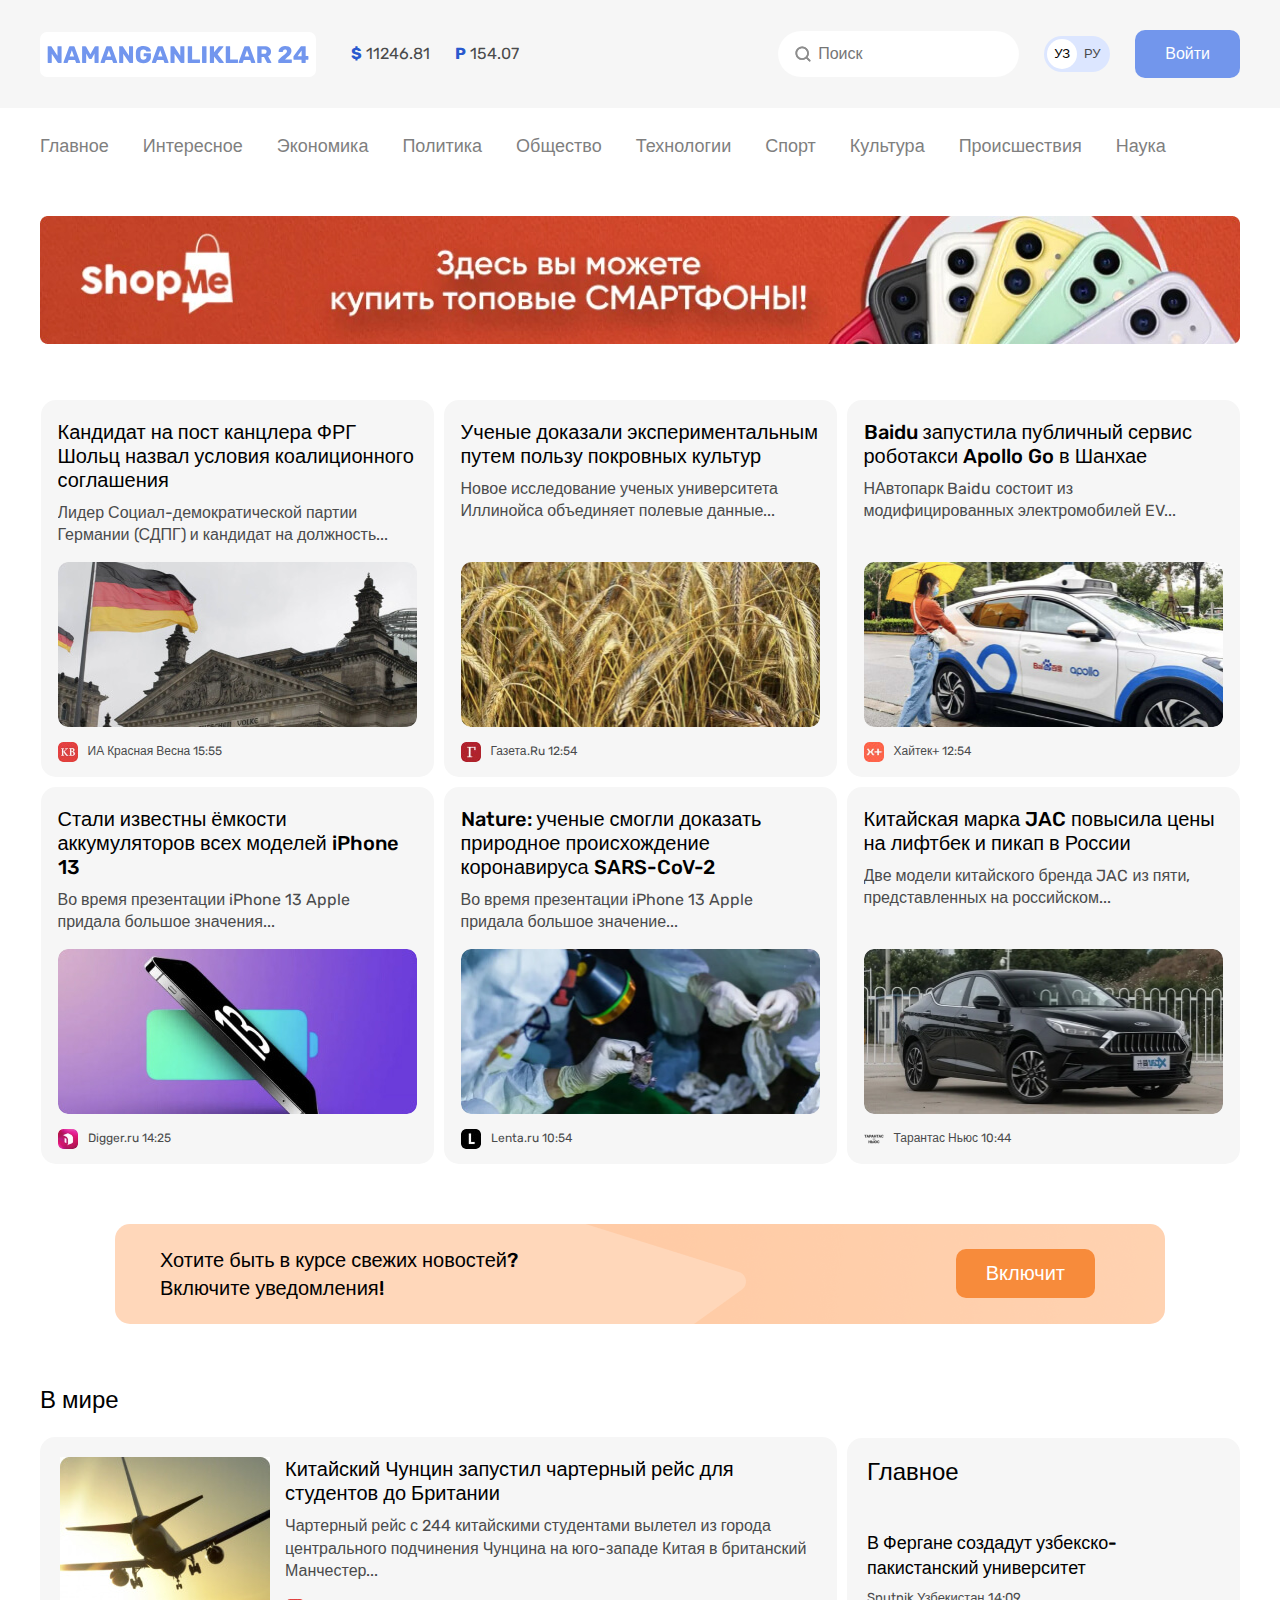
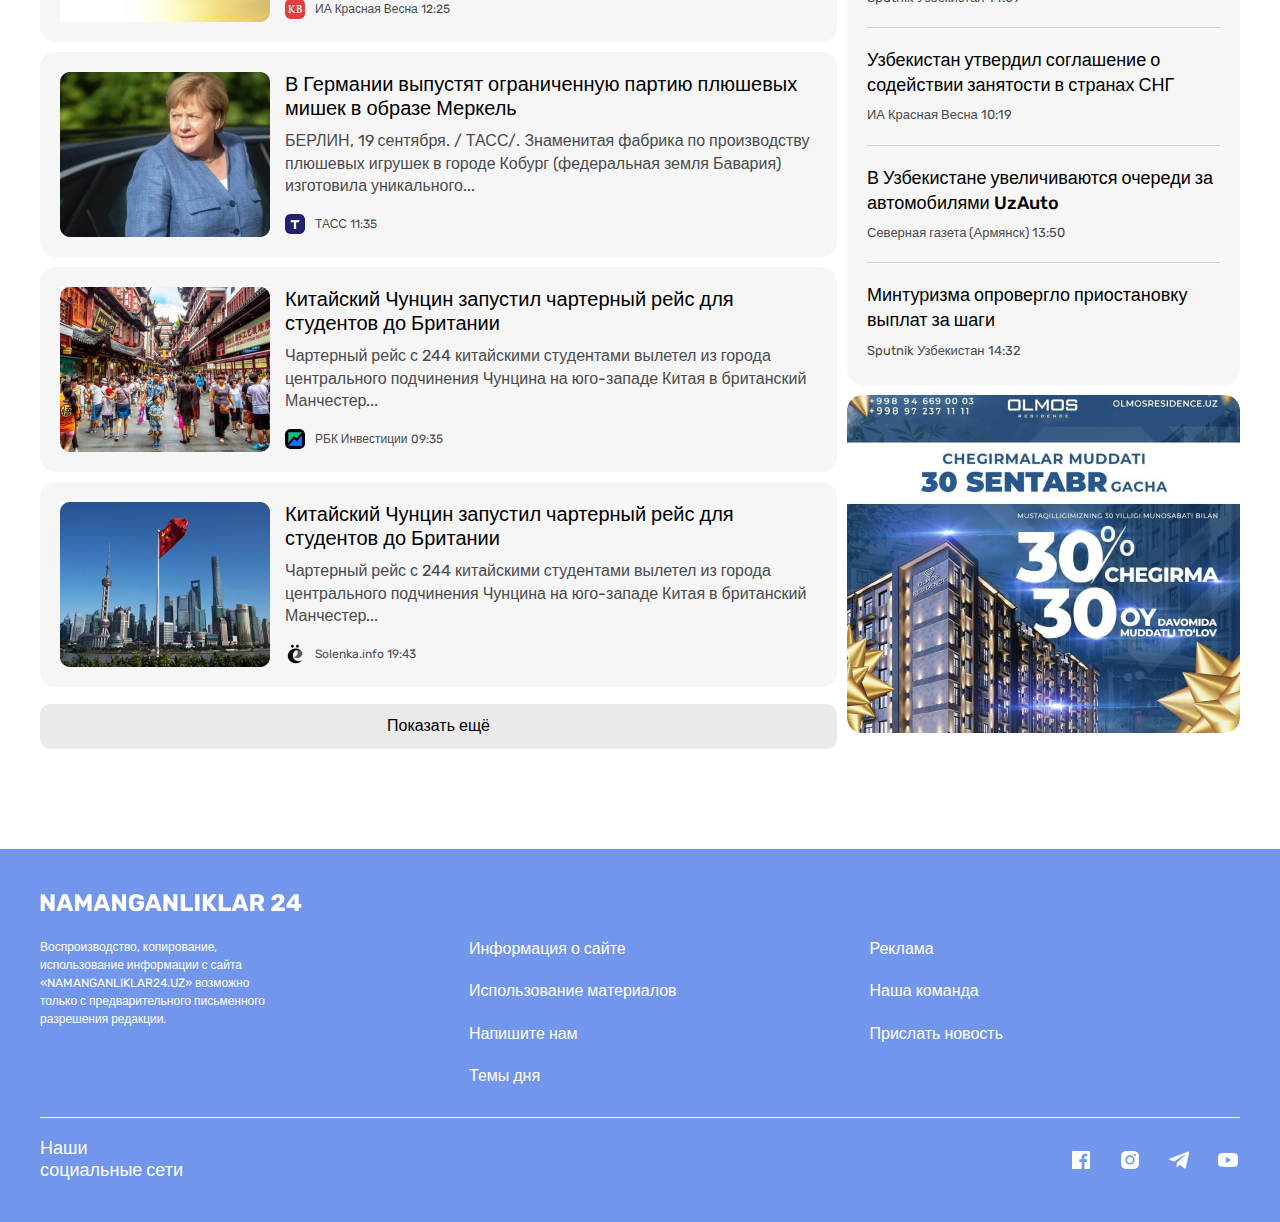
<file: index.html>
<!DOCTYPE html>
<html lang="ru">
  <head>
    <meta charset="UTF-8" />
    <meta http-equiv="X-UA-Compatible" content="IE=edge" />
    <meta name="viewport" content="width=device-width, initial-scale=1.0" />
    <title>N24</title>

    <!-- Google Fonts -->
    <link rel="preconnect" href="https://fonts.googleapis.com" />
    <link rel="preconnect" href="https://fonts.gstatic.com" crossorigin />
    <link
      href="https://fonts.googleapis.com/css2?family=Rubik:wght@400;500;700&display=swap"
      rel="stylesheet"
    />

    <!-- Favicon -->
    <link rel="icon" href="./images/favicon.png " />

    <!-- Stylesheets -->
    <link rel="stylesheet" href="./css/normalize.css" />
    <link rel="stylesheet" href="./css/main.css" />
  </head>

  <body>
    <!-- HEADER -->
    <header class="site-header">
      <div class="site-header__top">
        <div class="container">
          <div class="site-header__top-inner">
            <!-- LOGO -->
            <div class="site-header__logo logo">
              <a href="/" class="logo__link">
                <img
                  class="logo__img"
                  src="./images/logo.svg"
                  alt="N24 logo"
                  width="276"
                  height="45"
                />
              </a>
            </div>

            <!-- CURRENCY RATES -->
            <ul class="currency-rates site-header__currency-rates">
              <li class="currency-rates__item">
                <b class="currency-rates__type">$</b>
                <span class="currency-rates__value">11246.81</span>
              </li>
              <li class="currency-rates__item">
                <b class="currency-rates__type">P</b>
                <span class="currency-rates__value">154.07</span>
              </li>
            </ul>

            <!-- GLOBAL SEARCH FORM -->
            <form class="global-search-form" action="#">
              <input
                class="global-search-form__input"
                type="search"
                placeholder="Поиск"
              />
            </form>

            <!-- LANGUAGE TOGGLER -->
            <div class="lang-toggle">
              <a
                class="lang-toggle__link lang-toggle__link--active"
                href="index.html"
                >УЗ</a
              >
              <a class="lang-toggle__link" href="index.html/ru">РУ</a>
            </div>

            <!-- SITENAV TOGGLER -->
            <button
              class="site-header__nav-toggler button button--primary"
              data-nav-toggler
            >
              Меню
            </button>
            <!-- /SITENAV TOGGLER -->

            <!-- SITE HEADER AUTH -->
            <a
              class="site-header__auth-btn button button--primary"
              href="./contact.html"
              >Войти</a
            >
          </div>
        </div>
      </div>

      <div class="site-header__bottom container">
        <!-- SITENAV -->
        <nav class="sitenav" data-sitenav>
          <ul class="sitenav__list">
            <li class="sitenav__item">
              <a class="sitenav__link" href="./index.html">Главное</a>
            </li>
            <li class="sitenav__item">
              <a class="sitenav__link" href="./list.html">Интересное</a>
            </li>
            <li class="sitenav__item">
              <a class="sitenav__link" href="./list.html">Экономика</a>
            </li>
            <li class="sitenav__item">
              <a class="sitenav__link" href="./list.html">Политика</a>
            </li>
            <li class="sitenav__item">
              <a class="sitenav__link" href="./list.html">Общество</a>
            </li>
            <li class="sitenav__item">
              <a class="sitenav__link" href="./list.html">Технологии</a>
            </li>
            <li class="sitenav__item">
              <a class="sitenav__link" href="./list.html">Спорт</a>
            </li>
            <li class="sitenav__item">
              <a class="sitenav__link" href="./list.html">Культура</a>
            </li>
            <li class="sitenav__item">
              <a class="sitenav__link" href="./list.html">Происшествия</a>
            </li>
            <li class="sitenav__item">
              <a class="sitenav__link" href="./list.html">Наука</a>
            </li>
          </ul>
        </nav>
        <!-- /SITENAV -->

        <!-- SITE HEADER BANNER -->
        <aside class="site-header-banner contain">
          <a
            class="site-header-banner__link"
            href="https://tme.to/suhrobbek_soatov"
          >
            <img
              class="site-header-banner__img"
              src="images/shopme-ad.jpg"
              alt=""
              aria-hidden="true"
              width="1200"
              height="128"
              srcset="images/shopme-ad.jpg 1x, images/shopme-ad@2x.jpg 2x"
            />
          </a>
        </aside>
        <!-- /SITE HEADER BANNER -->
      </div>
    </header>
    <!-- /HEADER -->

    <!-- MAIN CONTENT -->
    <main class="main-content">
      <div class="container">
        <h1 class="visually-hidden">Namanganliklar24 - yangiliklar sayti</h1>

        <!-- TOP-NEWS -->
        <section class="top-news">
          <h2 class="visually-hidden">Qaynoq yangiliklar</h2>

          <!-- NEWS GRID -->
          <div class="news-grid">
            <!-- NEWS GRID ITEM -->
            <article class="news-grid__item article-card">
              <h3 class="article-card__title">
                <a class="article-card__link" href="#"
                  >Кандидат на пост канцлера ФРГ Шольц назвал условия
                  коалиционного соглашения</a
                >
              </h3>
              <p class="article-card__description">
                Лидер Социал-демократической партии Германии (СДПГ) и кандидат
                на должность...
              </p>
              <img
                class="article-card__img"
                src="./images/germany.jpg"
                alt="Кандидат на пост канцлера ФРГ Шольц назвал условия
                коалиционного соглашения"
                width="360"
                height="165"
                srcset="./images/germany.jpg 1x, ./images/germany@2x.jpg 2x"
              />
              <footer class="article-card__footer">
                <img
                  class="article-card__source-icon"
                  src="./images/krasnaya-vesna.jpg"
                  alt="krasnaya vesna logo"
                  width="20"
                  height="20"
                  srcset="
                    ./images/krasnaya-vesna.jpg    1x,
                    ./images/krasnaya-vesna@2x.jpg 2x
                  "
                />
                <div class="article-card-source-time">
                  <span class="article-card__source">ИА Красная Весна</span>
                  <time
                    class="article-card__time"
                    datetime="2023-01-01T15:55:00"
                    >15:55</time
                  >
                </div>
              </footer>
            </article>

            <!-- NEWS GRID ITEM -->
            <article class="news-grid__item article-card">
              <h3 class="article-card__title">
                <a class="article-card__link" href="#"
                  >Ученые доказали экспериментальным путем пользу покровных
                  культур</a
                >
              </h3>
              <p class="article-card__description">
                Новое исследование ученых университета Иллинойса объединяет
                полевые данные...
              </p>
              <img
                class="article-card__img"
                src="./images/wheat.jpg"
                alt="Ученые доказали экспериментальным путем пользу покровных
                культур"
                width="360"
                height="165"
                srcset="./images/wheat.jpg 1x, ./images/wheat@2x.jpg 2x"
              />
              <footer class="article-card__footer">
                <img
                  class="article-card__source-icon"
                  src="./images/gazetaru.jpg"
                  alt="gazetaru logo"
                  width="20"
                  height="20"
                  srcset="./images/gazetaru.jpg 1x, ./images/gazetaru@2x.jpg 2x"
                />
                <div class="article-card-source-time">
                  <span class="article-card__source">Газета.Ru</span>
                  <time
                    class="article-card__time"
                    datetime="2023-01-01T12:54:00"
                    >12:54</time
                  >
                </div>
              </footer>
            </article>

            <!-- NEWS GRID ITEM -->
            <article class="news-grid__item article-card">
              <h3 class="article-card__title">
                <a class="article-card__link" href="#"
                  >Baidu запустила публичный сервис роботакси Apollo Go в
                  Шанхае</a
                >
              </h3>
              <p class="article-card__description">
                НАвтопарк Baidu состоит из модифицированных электромобилей EV...
              </p>
              <img
                class="article-card__img"
                src="./images/baidu.jpg"
                alt="Baidu запустила публичный сервис роботакси Apollo Go в
                Шанхае"
                width="360"
                height="165"
                srcset="./images/baidu.jpg 1x, ./images/baidu@2x.jpg 2x"
              />
              <footer class="article-card__footer">
                <img
                  class="article-card__source-icon"
                  src="./images/hitech-plus.jpg"
                  alt="hitech-plus logo"
                  width="20"
                  height="20"
                  srcset="
                    ./images/hitech-plus.jpg    1x,
                    ./images/hitech-plus@2x.jpg 2x
                  "
                />
                <div class="article-card-source-time">
                  <span class="article-card__source">Хайтек+</span>
                  <time
                    class="article-card__time"
                    datetime="2023-01-01T12:54:00"
                    >12:54</time
                  >
                </div>
              </footer>
            </article>

            <!-- NEWS GRID ITEM -->
            <article class="news-grid__item article-card">
              <h3 class="article-card__title">
                <a class="article-card__link" href="#"
                  >Стали известны ёмкости аккумуляторов всех моделей iPhone
                  13</a
                >
              </h3>
              <p class="article-card__description">
                Во время презентации iPhone 13 Apple придала большое значения...
              </p>
              <img
                class="article-card__img"
                src="./images/iphone-13.jpg"
                alt="Стали известны ёмкости аккумуляторов всех моделей iPhone
                13"
                width="360"
                height="165"
                srcset="./images/iphone-13.jpg 1x, ./images/iphone-13@2x.jpg 2x"
              />
              <footer class="article-card__footer">
                <img
                  class="article-card__source-icon"
                  src="./images/digger.jpg"
                  alt="digger logo"
                  width="20"
                  height="20"
                  aria-hidden="true"
                  srcset="./images/digger.jpg 1x, ./images/digger@2x.jpg 2x"
                />
                <div class="article-card-source-time">
                  <span class="article-card__source">Digger.ru</span>
                  <time
                    class="article-card__time"
                    datetime="2023-01-01T14:25:00"
                    >14:25</time
                  >
                </div>
              </footer>
            </article>

            <!-- NEWS GRID ITEM -->
            <article class="news-grid__item article-card">
              <h3 class="article-card__title">
                <a class="article-card__link" href="#"
                  >Nature: ученые смогли доказать природное происхождение
                  коронавируса SARS-CoV-2</a
                >
              </h3>
              <p class="article-card__description">
                Во время презентации iPhone 13 Apple придала большое значение...
              </p>
              <img
                class="article-card__img"
                src="./images/sars-cov.jpg"
                alt="Nature: ученые смогли доказать природное происхождение
                коронавируса SARS-CoV-2"
                width="360"
                height="165"
                srcset="./images/sars-cov.jpg 1x, ./images/sars-cov@2x.jpg 2x"
              />
              <footer class="article-card__footer">
                <img
                  class="article-card__source-icon"
                  src="./images/lentaru.jpg"
                  alt="lentaru logo"
                  width="20"
                  height="20"
                  srcset="./images/lentaru.jpg 1x, ./images/lentaru@2x.jpg 2x"
                />
                <div class="article-card-source-time">
                  <span class="article-card__source">Lenta.ru</span>
                  <time
                    class="article-card__time"
                    datetime="2023-01-01T10:54:00"
                    >10:54</time
                  >
                </div>
              </footer>
            </article>

            <!-- NEWS GRID ITEM -->
            <article class="news-grid__item article-card">
              <h3 class="article-card__title">
                <a class="article-card__link" href="#"
                  >Китайская марка JAC повысила цены на лифтбек и пикап в
                  России</a
                >
              </h3>
              <p class="article-card__description">
                Две модели китайского бренда JAC из пяти, представленных на
                российском...
              </p>
              <img
                class="article-card__img"
                src="./images/jac.jpg"
                alt="Китайская марка JAC повысила цены на лифтбек и пикап в
                России"
                width="360"
                height="165"
                srcset="./images/jac.jpg 1x, ./images/jac@2x.jpg 2x"
              />
              <footer class="article-card__footer">
                <img
                  class="article-card__source-icon"
                  src="./images/tarantas-news.png"
                  alt="tarantas-news logo"
                  width="20"
                  height="20"
                  srcset="
                    ./images/tarantas-news.png    1x,
                    ./images/tarantas-news@2x.png 2x
                  "
                />
                <div class="article-card-source-time">
                  <span class="article-card__source">Тарантас Ньюс</span>
                  <time
                    class="article-card__time"
                    datetime="2023-01-01T10:44:00"
                    >10:44</time
                  >
                </div>
              </footer>
            </article>
          </div>
        </section>
        <!-- /TOP-NEWS -->

        <!-- NOTIFICATIONS CTA -->
        <section class="notifications-cta">
          <div class="notifications-cta__wrapper">
            <p class="notifications-cta__text">
              Хотите быть в курсе свежих новостей?<br />
              Включите уведомления!
            </p>
            <button class="button button--orange">Включит</button>
          </div>
        </section>
        <!-- /NOTIFICATIONS CTA -->

        <!-- POPULAR NEWS -->
        <div class="news-layout">
          <!-- GLOBAL NEWS -->
          <section
            class="news-layout__item news-layout__item--global-news global-news"
          >
            <h2 class="global-news__heading">В мире</h2>
            <ul class="global-news__list">
              <li class="global-news__item">
                <article class="global-news-card">
                  <img
                    class="global-news-card__img"
                    src="./images/new-flight.jpg"
                    alt="Китайский Чунцин запустил чартерный рейс для студентов
                    до Британии"
                    width="210"
                    height="165"
                    srcset="
                      ./images/new-flight.jpg    1x,
                      ./images/new-flight@2x.jpg 2x
                    "
                  />
                  <div class="global-news-card__content">
                    <h3 class="global-news-card__title">
                      <a class="global-news-card__link" href="#">
                        Китайский Чунцин запустил чартерный рейс для студентов
                        до Британии
                      </a>
                    </h3>
                    <p class="global-news-card__text">
                      Чартерный рейс с 244 китайскими студентами вылетел из
                      города центрального подчинения Чунцина на юго-западе Китая
                      в британский Манчестер...
                    </p>
                    <footer class="global-news-card__footer">
                      <img
                        class="global-news-card__source-icon"
                        src="./images/krasnaya-vesna.jpg"
                        alt="krasnaya vesna logo"
                        width="20"
                        height="20"
                        srcset="
                          ./images/krasnaya-vesna.jpg    1x,
                          ./images/krasnaya-vesna@2x.jpg 2x
                        "
                      />
                      <div class="global-news-card-source-time">
                        <span class="global-news-card__source"
                          >ИА Красная Весна</span
                        >
                        <time datetime="2023-01-01T12:25:00">12:25</time>
                      </div>
                    </footer>
                  </div>
                </article>
              </li>
              <li class="global-news__item">
                <article class="global-news-card">
                  <img
                    class="global-news-card__img"
                    src="./images/merkel.jpg"
                    alt=""
                    width="210"
                    height="165"
                    srcset="./images/merkel.jpg 1x, ./images/merkel@2x.jpg 2x"
                  />
                  <div class="global-news-card__content">
                    <h3 class="global-news-card__title">
                      <a class="global-news-card__link" href="#">
                        В Германии выпустят ограниченную партию плюшевых мишек в
                        образе Меркель
                      </a>
                    </h3>
                    <p class="global-news-card__text">
                      БЕРЛИН, 19 сентября. / ТАСС/. Знаменитая фабрика по
                      производству плюшевых игрушек в городе Кобург (федеральная
                      земля Бавария) изготовила уникального...
                    </p>
                    <footer class="global-news-card__footer">
                      <img
                        class="global-news-card__source-icon"
                        src="./images/tass.jpg"
                        alt="krasnaya vesna logo"
                        width="20"
                        height="20"
                        srcset="./images/tass.jpg 1x, ./images/tass@2x.jpg 2x"
                      />
                      <div class="global-news-card-source-time">
                        <span class="global-news-card__source">ТАСС</span>
                        <time datetime="2023-01-01T11:35:00">11:35</time>
                      </div>
                    </footer>
                  </div>
                </article>
              </li>
              <li class="global-news__item">
                <article class="global-news-card">
                  <img
                    class="global-news-card__img"
                    src="./images/china.jpg"
                    alt="Китайский Чунцин запустил чартерный рейс для студентов
                    до Британии"
                    width="210"
                    height="165"
                    srcset="./images/china.jpg 1x, ./images/china@2x.jpg 2x"
                  />
                  <div class="global-news-card__content">
                    <h3 class="global-news-card__title">
                      <a class="global-news-card__link" href="#">
                        Китайский Чунцин запустил чартерный рейс для студентов
                        до Британии
                      </a>
                    </h3>
                    <p class="global-news-card__text">
                      Чартерный рейс с 244 китайскими студентами вылетел из
                      города центрального подчинения Чунцина на юго-западе Китая
                      в британский Манчестер...
                    </p>
                    <footer class="global-news-card__footer">
                      <img
                        class="global-news-card__source-icon"
                        src="./images/rbk.jpg"
                        alt="rbk logo"
                        width="20"
                        height="20"
                        srcset="./images/rbk.jpg 1x, ./images/rbk@2x.jpg 2x"
                      />
                      <div class="global-news-card-source-time">
                        <span class="global-news-card__source"
                          >РБК Инвестиции</span
                        >
                        <time datetime="2023-01-01T09:35:00">09:35</time>
                      </div>
                    </footer>
                  </div>
                </article>
              </li>
              <li class="global-news__item">
                <article class="global-news-card">
                  <img
                    class="global-news-card__img"
                    src="./images/aukus.jpg"
                    alt="Китайский Чунцин запустил чартерный рейс для студентов
                    до Британии"
                    width="210"
                    height="165"
                    srcset="./images/aukus.jpg 1x, ./images/aukus@2x.jpg 2x"
                  />
                  <div class="global-news-card__content">
                    <h3 class="global-news-card__title">
                      <a class="global-news-card__link" href="#">
                        Китайский Чунцин запустил чартерный рейс для студентов
                        до Британии
                      </a>
                    </h3>
                    <p class="global-news-card__text">
                      Чартерный рейс с 244 китайскими студентами вылетел из
                      города центрального подчинения Чунцина на юго-западе Китая
                      в британский Манчестер...
                    </p>
                    <footer class="global-news-card__footer">
                      <img
                        class="global-news-card__source-icon"
                        src="./images/solenka.png"
                        alt="Solenka info logo"
                        width="20"
                        height="20"
                        srcset="
                          ./images/solenka.png    1x,
                          ./images/solenka@2x.png 2x
                        "
                      />
                      <div class="global-news-card-source-time">
                        <span class="global-news-card__source"
                          >Solenka.info</span
                        >
                        <time datetime="2023-01-01T19:43:00">19:43</time>
                      </div>
                    </footer>
                  </div>
                </article>
              </li>
            </ul>
            <button class="global-news__btn button button--block" type="button">
              Показать ещё
            </button>
          </section>
          <!-- /GLOBAL NEWS -->

          <!-- GLOBAL NEWS SIDEBAR -->
          <section
            class="news-layout__item news-layout__item--sidebar global-news-sidebar"
          >
            <div class="global-news-sidebar__item global-news-sidebar__cards">
              <h2 class="global-news-sidebar__heading">Главное</h2>

              <!-- GLOBAL NEWS SIDEBAR CARD -->
              <div class="global-news-sidebar__card">
                <h3 class="global-news-sidebar__title">
                  <a class="global-news-sidebar__link" href="#"
                    >В Фергане создадут узбекско-пакистанский университет</a
                  >
                </h3>
                <div class="global-news-sidebar-source-time">
                  <span class="global-news-sidebar__source"
                    >Sputnik Узбекистан</span
                  >
                  <time datetime="2023-01-01T14:09:00">14:09</time>
                </div>
              </div>

              <!-- GLOBAL NEWS SIDEBAR CARD -->
              <div class="global-news-sidebar__card">
                <h3 class="global-news-sidebar__title">
                  <a class="global-news-sidebar__link" href="#"
                    >Узбекистан утвердил соглашение о содействии занятости в
                    странах СНГ</a
                  >
                </h3>
                <div class="global-news-sidebar-source-time">
                  <span class="global-news-sidebar__source"
                    >ИА Красная Весна</span
                  >
                  <time datetime="2023-01-01T10:19:00">10:19</time>
                </div>
              </div>

              <!-- GLOBAL NEWS SIDEBAR CARD -->
              <div class="global-news-sidebar__card">
                <h3 class="global-news-sidebar__title">
                  <a class="global-news-sidebar__link" href="#"
                    >В Узбекистане увеличиваются очереди за автомобилями
                    UzAuto</a
                  >
                </h3>
                <div class="global-news-sidebar-source-time">
                  <span class="global-news-sidebar__source"
                    >Северная газета (Армянск)</span
                  >
                  <time datetime="2023-01-01T13:50:00">13:50</time>
                </div>
              </div>

              <!-- GLOBAL NEWS SIDEBAR CARD -->
              <div class="global-news-sidebar__card">
                <h3 class="global-news-sidebar__title">
                  <a class="global-news-sidebar__link" href="#"
                    >Минтуризма опровергло приостановку выплат за шаги</a
                  >
                </h3>
                <div class="global-news-sidebar-source-time">
                  <span class="global-news-sidebar__source"
                    >Sputnik Узбекистан</span
                  >
                  <time datetime="2023-01-01T14:32:00">14:32</time>
                </div>
              </div>
            </div>

            <aside class="global-news-sidebar__item global-news-sidebar-ads">
              <a class="global-news-sidebar-ads__link" href="#">
                <img
                  class="global-news-sidebar-ads__img"
                  src="./images/olmos-ad.jpg"
                  alt="olmos ads"
                  width="393"
                  height="338"
                  srcset="./images/olmos-ad.jpg 1x, ./images/olmos-ad@2x.jpg 2x"
                />
              </a>
            </aside>
          </section>
          <!-- /GLOBAL NEWS SIDEBAR -->
        </div>
      </div>
    </main>
    <!-- /MAIN CONTENT -->

    <!-- FOOTER -->
    <footer class="site-footer">
      <div class="site-footer__container container">
        <div class="site-footer__logo logo-footer">
          <a class="logo-footer__link" href="./index.html">
            <img
              class="logo-footer__img"
              src="./images/logo-white.svg"
              alt=""
              width="262"
              height="28"
            />
          </a>
        </div>
        <div class="site-footer-info-links">
          <div class="site-footer__info">
            Воспроизводство, копирование, использование информации с сайта
            «NAMANGANLIKLAR24.UZ» возможно только с предварительного письменного
            разрешения редакции.
          </div>
          <div class="site-footer__list-wrapper">
            <ul class="site-footer__list">
              <li class="site-footer__item">
                <a class="site-footer__link" href="#">Информация о сайте</a>
              </li>
              <li class="site-footer__item">
                <a class="site-footer__link" href="#"
                  >Использование материалов</a
                >
              </li>
              <li class="site-footer__item">
                <a class="site-footer__link" href="contact.html"
                  >Напишите нам</a
                >
              </li>
              <li class="site-footer__item">
                <a class="site-footer__link" href="#">Темы дня</a>
              </li>
            </ul>
            <ul class="site-footer__list">
              <li class="site-footer__item">
                <a class="site-footer__link" href="#">Реклама</a>
              </li>
              <li class="site-footer__item">
                <a class="site-footer__link" href="#">Наша команда</a>
              </li>
              <li class="site-footer__item">
                <a class="site-footer__link" href="#">Прислать новость</a>
              </li>
            </ul>
          </div>
        </div>
        <hr class="site-footer__divider" />
        <div class="site-footer__socials">
          <h2 class="site-footer__heading">Наши<br />социальные сети</h2>
          <ul class="site-footer__social-icons">
            <!-- Facebook icon -->
            <li class="site-footer__social-item">
              <a class="site-footer__social__link" href="#">
                <svg
                  xmlns="http://www.w3.org/2000/svg"
                  width="24"
                  height="24"
                  viewBox="0 0 24 24"
                  fill="currentColor"
                  style="transform: ; msfilter: "
                >
                  <path
                    d="M20 3H4a1 1 0 0 0-1 1v16a1 1 0 0 0 1 1h8.615v-6.96h-2.338v-2.725h2.338v-2c0-2.325 1.42-3.592 3.5-3.592.699-.002 1.399.034 2.095.107v2.42h-1.435c-1.128 0-1.348.538-1.348 1.325v1.735h2.697l-.35 2.725h-2.348V21H20a1 1 0 0 0 1-1V4a1 1 0 0 0-1-1z"
                  ></path>
                </svg>
              </a>
            </li>
            <!-- Instagram icon -->
            <li class="site-footer__social-item">
              <a class="site-footer__social__link" href="#">
                <svg
                  xmlns="http://www.w3.org/2000/svg"
                  width="24"
                  height="24"
                  viewBox="0 0 24 24"
                  fill="currentColor"
                  style="transform: ; msfilter: "
                >
                  <path
                    d="M20.947 8.305a6.53 6.53 0 0 0-.419-2.216 4.61 4.61 0 0 0-2.633-2.633 6.606 6.606 0 0 0-2.186-.42c-.962-.043-1.267-.055-3.709-.055s-2.755 0-3.71.055a6.606 6.606 0 0 0-2.185.42 4.607 4.607 0 0 0-2.633 2.633 6.554 6.554 0 0 0-.419 2.185c-.043.963-.056 1.268-.056 3.71s0 2.754.056 3.71c.015.748.156 1.486.419 2.187a4.61 4.61 0 0 0 2.634 2.632 6.584 6.584 0 0 0 2.185.45c.963.043 1.268.056 3.71.056s2.755 0 3.71-.056a6.59 6.59 0 0 0 2.186-.419 4.615 4.615 0 0 0 2.633-2.633c.263-.7.404-1.438.419-2.187.043-.962.056-1.267.056-3.71-.002-2.442-.002-2.752-.058-3.709zm-8.953 8.297c-2.554 0-4.623-2.069-4.623-4.623s2.069-4.623 4.623-4.623a4.623 4.623 0 0 1 0 9.246zm4.807-8.339a1.077 1.077 0 0 1-1.078-1.078 1.077 1.077 0 1 1 2.155 0c0 .596-.482 1.078-1.077 1.078z"
                  ></path>
                  <circle cx="11.994" cy="11.979" r="3.003"></circle>
                </svg>
              </a>
            </li>

            <!-- Telegram icon -->
            <li class="site-footer__social-item">
              <a class="site-footer__social__link" href="#">
                <svg
                  xmlns="http://www.w3.org/2000/svg"
                  width="24"
                  height="24"
                  viewBox="0 0 24 24"
                  fill="currentColor"
                  style="transform: ; msfilter: "
                >
                  <path
                    d="m20.665 3.717-17.73 6.837c-1.21.486-1.203 1.161-.222 1.462l4.552 1.42 10.532-6.645c.498-.303.953-.14.579.192l-8.533 7.701h-.002l.002.001-.314 4.692c.46 0 .663-.211.921-.46l2.211-2.15 4.599 3.397c.848.467 1.457.227 1.668-.785l3.019-14.228c.309-1.239-.473-1.8-1.282-1.434z"
                  ></path>
                </svg>
              </a>
            </li>

            <!-- YouTube icon -->
            <li class="site-footer__social-item">
              <a class="site-footer__social__link" href="#">
                <svg
                  xmlns="http://www.w3.org/2000/svg"
                  width="24"
                  height="24"
                  viewBox="0 0 24 24"
                  fill="currentColor"
                  style="transform: ; msfilter: "
                >
                  <path
                    d="M21.593 7.203a2.506 2.506 0 0 0-1.762-1.766C18.265 5.007 12 5 12 5s-6.264-.007-7.831.404a2.56 2.56 0 0 0-1.766 1.778c-.413 1.566-.417 4.814-.417 4.814s-.004 3.264.406 4.814c.23.857.905 1.534 1.763 1.765 1.582.43 7.83.437 7.83.437s6.265.007 7.831-.403a2.515 2.515 0 0 0 1.767-1.763c.414-1.565.417-4.812.417-4.812s.02-3.265-.407-4.831zM9.996 15.005l.005-6 5.207 3.005-5.212 2.995z"
                  ></path>
                </svg>
              </a>
            </li>
          </ul>
        </div>
      </div>
    </footer>
    <!-- /FOOTER -->

    <!-- SCRIPT -->
    <script src="js/main.js"></script>
  </body>
</html>
</file>
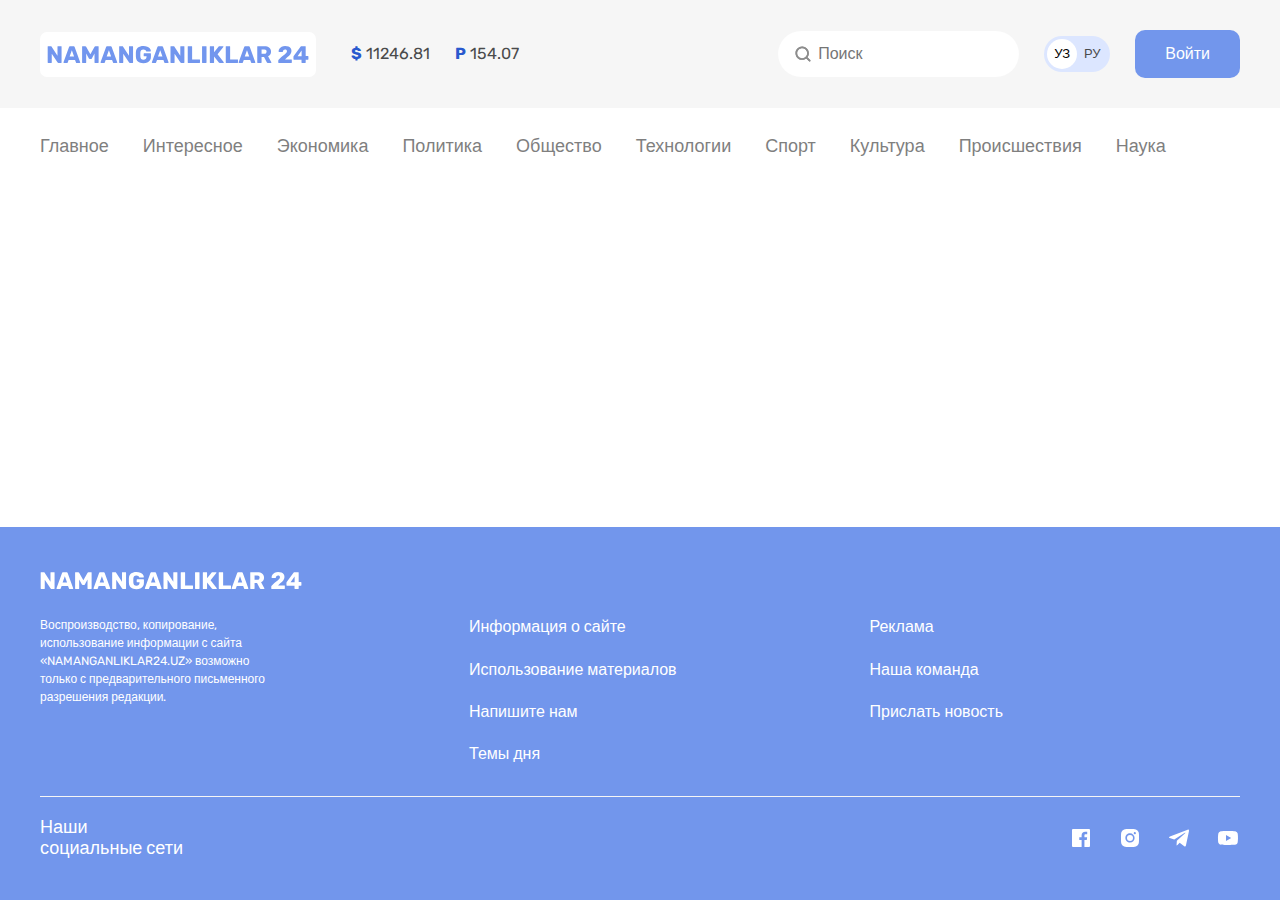
<file: article.html>
<!DOCTYPE html>
<html lang="ru">
  <head>
    <meta charset="UTF-8" />
    <meta http-equiv="X-UA-Compatible" content="IE=edge" />
    <meta name="viewport" content="width=device-width, initial-scale=1.0" />
    <title>
      Илон Маск принял участие во Всемирной сетевой конференции в Китае
    </title>

    <!-- Google Fonts -->
    <link rel="preconnect" href="https://fonts.googleapis.com" />
    <link rel="preconnect" href="https://fonts.gstatic.com" crossorigin />
    <link
      href="https://fonts.googleapis.com/css2?family=Rubik:wght@400;500;700&display=swap"
      rel="stylesheet"
    />

    <!-- Favicon -->
    <link rel="icon" href="./images/favicon.png " />

    <!-- Stylesheets -->
    <link rel="stylesheet" href="./css/normalize.css" />
    <link rel="stylesheet" href="./css/main.css" />
  </head>

  <body>
    <!-- HEADER -->
    <header class="site-header">
      <div class="site-header__top">
        <div class="container">
          <div class="site-header__top-inner">
            <!-- LOGO -->
            <div class="site-header__logo logo">
              <a href="/" class="logo__link">
                <img
                  class="logo__img"
                  src="./images/logo.svg"
                  alt="N24 logo"
                  width="276"
                  height="45"
                />
              </a>
            </div>

            <!-- CURRENCY RATES -->
            <ul class="currency-rates site-header__currency-rates">
              <li class="currency-rates__item">
                <b class="currency-rates__type">$</b>
                <span class="currency-rates__value">11246.81</span>
              </li>
              <li class="currency-rates__item">
                <b class="currency-rates__type">P</b>
                <span class="currency-rates__value">154.07</span>
              </li>
            </ul>

            <!-- GLOBAL SEARCH FORM -->
            <form class="global-search-form" action="#">
              <input
                class="global-search-form__input"
                type="search"
                placeholder="Поиск"
              />
            </form>

            <!-- LANGUAGE TOGGLER -->
            <div class="lang-toggle">
              <a
                class="lang-toggle__link lang-toggle__link--active"
                href="index.html"
                >УЗ</a
              >
              <a class="lang-toggle__link" href="index.html/ru">РУ</a>
            </div>

            <!-- SITENAV TOGGLER -->
            <button
              class="site-header__nav-toggler button button--primary"
              data-nav-toggler
            >
              Меню
            </button>
            <!-- /SITENAV TOGGLER -->

            <!-- SITE HEADER AUTH -->
            <a
              class="site-header__auth-btn button button--primary"
              href="./contact.html"
              >Войти</a
            >
          </div>
        </div>
      </div>

      <div class="site-header__bottom container">
        <!-- SITENAV -->
        <nav class="sitenav" data-sitenav>
          <ul class="sitenav__list">
            <li class="sitenav__item">
              <a class="sitenav__link" href="./index.html">Главное</a>
            </li>
            <li class="sitenav__item">
              <a class="sitenav__link" href="./list.html">Интересное</a>
            </li>
            <li class="sitenav__item">
              <a class="sitenav__link" href="./list.html">Экономика</a>
            </li>
            <li class="sitenav__item">
              <a class="sitenav__link" href="./list.html">Политика</a>
            </li>
            <li class="sitenav__item">
              <a class="sitenav__link" href="./list.html">Общество</a>
            </li>
            <li class="sitenav__item">
              <a class="sitenav__link" href="./list.html">Технологии</a>
            </li>
            <li class="sitenav__item">
              <a class="sitenav__link" href="./list.html">Спорт</a>
            </li>
            <li class="sitenav__item">
              <a class="sitenav__link" href="./list.html">Культура</a>
            </li>
            <li class="sitenav__item">
              <a class="sitenav__link" href="./list.html">Происшествия</a>
            </li>
            <li class="sitenav__item">
              <a class="sitenav__link" href="./list.html">Наука</a>
            </li>
          </ul>
        </nav>
      </div>
    </header>
    <!-- /HEADER -->

    <!-- MAIN CONTENT -->
    <main class="main-content">
      <h1 class="visually-hidden">Namanganliklar24 - yangiliklar sayti</h1>

      <div class="container"></div>
    </main>
    <!-- /MAIN CONTENT -->

    <!-- FOOTER -->
    <footer class="site-footer">
      <div class="site-footer__container container">
        <div class="site-footer__logo logo-footer">
          <a class="logo-footer__link" href="/">
            <img
              class="logo-footer__img"
              src="./images/logo-white.svg"
              alt=""
              width="262"
              height="28"
            />
          </a>
        </div>
        <div class="site-footer-info-links">
          <div class="site-footer__info">
            Воспроизводство, копирование, использование информации с сайта
            «NAMANGANLIKLAR24.UZ» возможно только с предварительного письменного
            разрешения редакции.
          </div>
          <div class="site-footer__list-wrapper">
            <ul class="site-footer__list">
              <li class="site-footer__item">
                <a class="site-footer__link" href="#">Информация о сайте</a>
              </li>
              <li class="site-footer__item">
                <a class="site-footer__link" href="#"
                  >Использование материалов</a
                >
              </li>
              <li class="site-footer__item">
                <a class="site-footer__link" href="#">Напишите нам</a>
              </li>
              <li class="site-footer__item">
                <a class="site-footer__link" href="#">Темы дня</a>
              </li>
            </ul>
            <ul class="site-footer__list">
              <li class="site-footer__item">
                <a class="site-footer__link" href="#">Реклама</a>
              </li>
              <li class="site-footer__item">
                <a class="site-footer__link" href="#">Наша команда</a>
              </li>
              <li class="site-footer__item">
                <a class="site-footer__link" href="#">Прислать новость</a>
              </li>
            </ul>
          </div>
        </div>
        <hr class="site-footer__divider" />
        <div class="site-footer__socials">
          <h2 class="site-footer__heading">Наши<br />социальные сети</h2>
          <ul class="site-footer__social-icons">
            <!-- Facebook icon -->
            <li class="site-footer__social-item">
              <a class="site-footer__social__link" href="#">
                <svg
                  xmlns="http://www.w3.org/2000/svg"
                  width="24"
                  height="24"
                  viewBox="0 0 24 24"
                  fill="currentColor"
                  style="transform: ; msfilter: "
                >
                  <path
                    d="M20 3H4a1 1 0 0 0-1 1v16a1 1 0 0 0 1 1h8.615v-6.96h-2.338v-2.725h2.338v-2c0-2.325 1.42-3.592 3.5-3.592.699-.002 1.399.034 2.095.107v2.42h-1.435c-1.128 0-1.348.538-1.348 1.325v1.735h2.697l-.35 2.725h-2.348V21H20a1 1 0 0 0 1-1V4a1 1 0 0 0-1-1z"
                  ></path>
                </svg>
              </a>
            </li>
            <!-- Instagram icon -->
            <li class="site-footer__social-item">
              <a class="site-footer__social__link" href="#">
                <svg
                  xmlns="http://www.w3.org/2000/svg"
                  width="24"
                  height="24"
                  viewBox="0 0 24 24"
                  fill="currentColor"
                  style="transform: ; msfilter: "
                >
                  <path
                    d="M20.947 8.305a6.53 6.53 0 0 0-.419-2.216 4.61 4.61 0 0 0-2.633-2.633 6.606 6.606 0 0 0-2.186-.42c-.962-.043-1.267-.055-3.709-.055s-2.755 0-3.71.055a6.606 6.606 0 0 0-2.185.42 4.607 4.607 0 0 0-2.633 2.633 6.554 6.554 0 0 0-.419 2.185c-.043.963-.056 1.268-.056 3.71s0 2.754.056 3.71c.015.748.156 1.486.419 2.187a4.61 4.61 0 0 0 2.634 2.632 6.584 6.584 0 0 0 2.185.45c.963.043 1.268.056 3.71.056s2.755 0 3.71-.056a6.59 6.59 0 0 0 2.186-.419 4.615 4.615 0 0 0 2.633-2.633c.263-.7.404-1.438.419-2.187.043-.962.056-1.267.056-3.71-.002-2.442-.002-2.752-.058-3.709zm-8.953 8.297c-2.554 0-4.623-2.069-4.623-4.623s2.069-4.623 4.623-4.623a4.623 4.623 0 0 1 0 9.246zm4.807-8.339a1.077 1.077 0 0 1-1.078-1.078 1.077 1.077 0 1 1 2.155 0c0 .596-.482 1.078-1.077 1.078z"
                  ></path>
                  <circle cx="11.994" cy="11.979" r="3.003"></circle>
                </svg>
              </a>
            </li>

            <!-- Telegram icon -->
            <li class="site-footer__social-item">
              <a class="site-footer__social__link" href="#">
                <svg
                  xmlns="http://www.w3.org/2000/svg"
                  width="24"
                  height="24"
                  viewBox="0 0 24 24"
                  fill="currentColor"
                  style="transform: ; msfilter: "
                >
                  <path
                    d="m20.665 3.717-17.73 6.837c-1.21.486-1.203 1.161-.222 1.462l4.552 1.42 10.532-6.645c.498-.303.953-.14.579.192l-8.533 7.701h-.002l.002.001-.314 4.692c.46 0 .663-.211.921-.46l2.211-2.15 4.599 3.397c.848.467 1.457.227 1.668-.785l3.019-14.228c.309-1.239-.473-1.8-1.282-1.434z"
                  ></path>
                </svg>
              </a>
            </li>

            <!-- YouTube icon -->
            <li class="site-footer__social-item">
              <a class="site-footer__social__link" href="#">
                <svg
                  xmlns="http://www.w3.org/2000/svg"
                  width="24"
                  height="24"
                  viewBox="0 0 24 24"
                  fill="currentColor"
                  style="transform: ; msfilter: "
                >
                  <path
                    d="M21.593 7.203a2.506 2.506 0 0 0-1.762-1.766C18.265 5.007 12 5 12 5s-6.264-.007-7.831.404a2.56 2.56 0 0 0-1.766 1.778c-.413 1.566-.417 4.814-.417 4.814s-.004 3.264.406 4.814c.23.857.905 1.534 1.763 1.765 1.582.43 7.83.437 7.83.437s6.265.007 7.831-.403a2.515 2.515 0 0 0 1.767-1.763c.414-1.565.417-4.812.417-4.812s.02-3.265-.407-4.831zM9.996 15.005l.005-6 5.207 3.005-5.212 2.995z"
                  ></path>
                </svg>
              </a>
            </li>
          </ul>
        </div>
      </div>
    </footer>
    <!-- /FOOTER -->

    <!-- MODAL -->
    <section class="modal" data-modal>
      <div class="modal__dialog">
        <div class="modal__content">
          <h2 class="visually-hidden">Уведомления</h2>
          <button class="modal__close" data-modal-close>
            <img src="images/icon-close.svg" alt="" width="24" height="24" />
          </button>
          <p class="modal__lead-text">
            Хотите быть в курсе свежих новостей?<br />Включите уведомления!
          </p>
          <div class="modal__actions">
            <a
              class="button button--orange button--large"
              href="https://tme.to/svkhrobbeck"
              target="_blank"
              >Включит</a
            >
          </div>
        </div>
      </div>
    </section>
    <!-- /MODAL -->

    <!-- SCRIPT -->
    <script src="js/main.js"></script>
  </body>
</html>
</file>
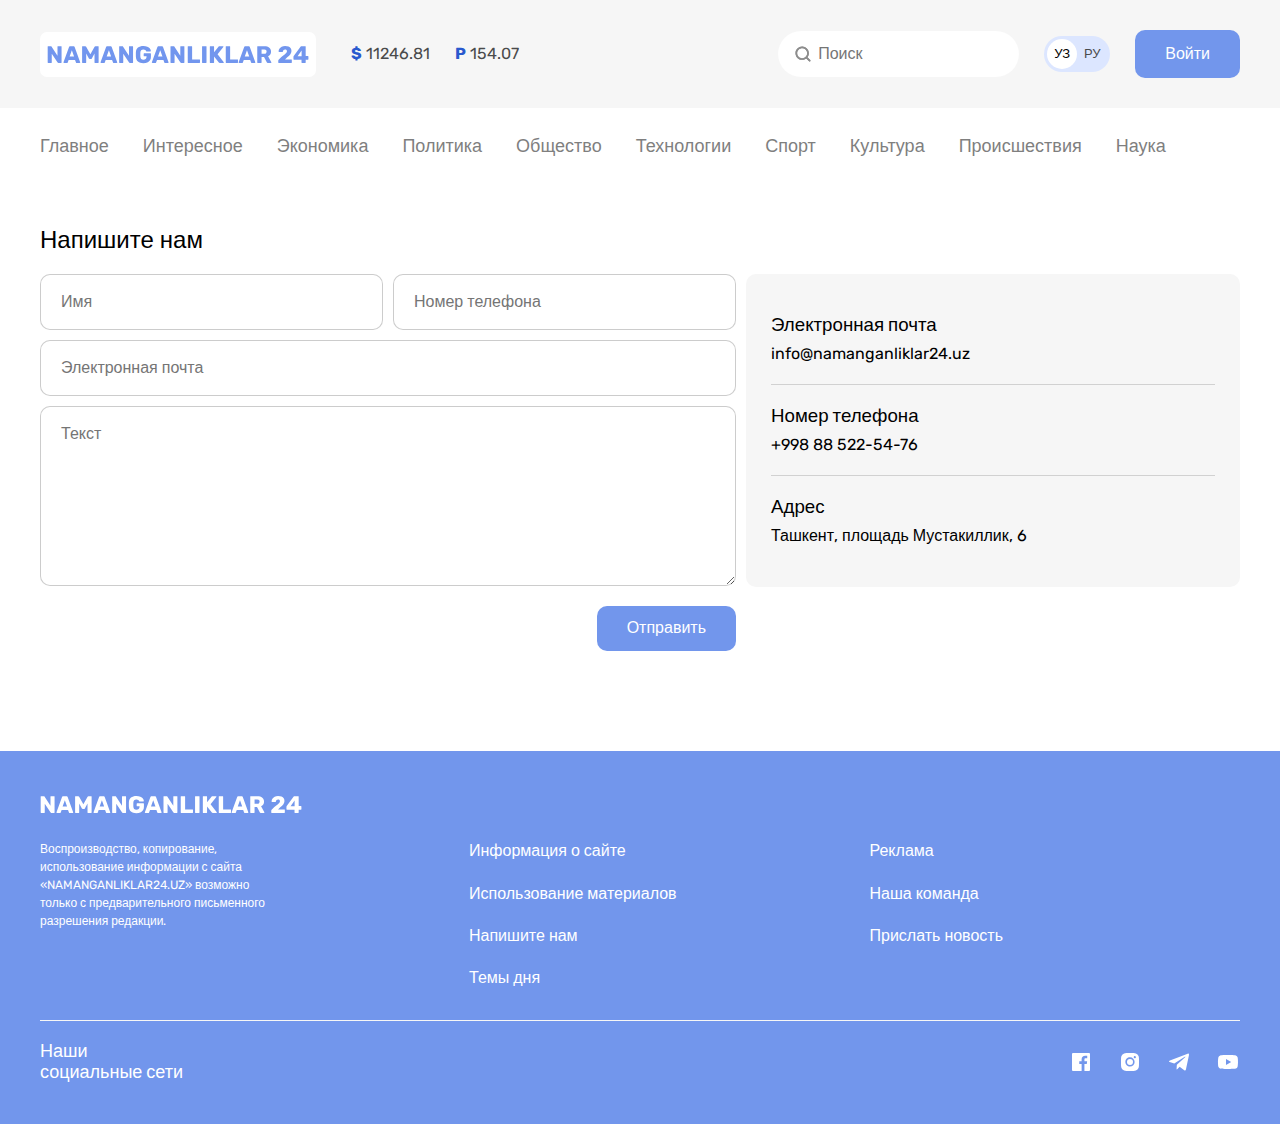
<file: contact.html>
<!DOCTYPE html>
<html lang="ru">
  <head>
    <meta charset="UTF-8" />
    <meta http-equiv="X-UA-Compatible" content="IE=edge" />
    <meta name="viewport" content="width=device-width, initial-scale=1.0" />
    <title>N24</title>

    <!-- Google Fonts -->
    <link rel="preconnect" href="https://fonts.googleapis.com" />
    <link rel="preconnect" href="https://fonts.gstatic.com" crossorigin />
    <link
      href="https://fonts.googleapis.com/css2?family=Rubik:wght@400;500;700&display=swap"
      rel="stylesheet"
    />

    <!-- Favicon -->
    <link rel="icon" href="./images/favicon.png " />

    <!-- Stylesheets -->
    <link rel="stylesheet" href="./css/normalize.css" />
    <link rel="stylesheet" href="./css/main.css" />
  </head>

  <body>
    <!-- HEADER -->
    <header class="site-header">
      <div class="site-header__top">
        <div class="container">
          <div class="site-header__top-inner">
            <!-- LOGO -->
            <div class="site-header__logo logo">
              <a href="/" class="logo__link">
                <img
                  class="logo__img"
                  src="./images/logo.svg"
                  alt="N24 logo"
                  width="276"
                  height="45"
                />
              </a>
            </div>

            <!-- CURRENCY RATES -->
            <ul class="currency-rates site-header__currency-rates">
              <li class="currency-rates__item">
                <b class="currency-rates__type">$</b>
                <span class="currency-rates__value">11246.81</span>
              </li>
              <li class="currency-rates__item">
                <b class="currency-rates__type">P</b>
                <span class="currency-rates__value">154.07</span>
              </li>
            </ul>

            <!-- GLOBAL SEARCH FORM -->
            <form class="global-search-form" action="#">
              <input
                class="global-search-form__input"
                type="search"
                placeholder="Поиск"
              />
            </form>

            <!-- LANGUAGE TOGGLER -->
            <div class="lang-toggle">
              <a
                class="lang-toggle__link lang-toggle__link--active"
                href="index.html"
                >УЗ</a
              >
              <a class="lang-toggle__link" href="index.html/ru">РУ</a>
            </div>

            <!-- SITENAV TOGGLER -->
            <button
              class="site-header__nav-toggler button button--primary"
              data-nav-toggler
            >
              Меню
            </button>
            <!-- /SITENAV TOGGLER -->

            <!-- SITE HEADER AUTH -->
            <a
              class="site-header__auth-btn button button--primary"
              href="./contact.html"
              >Войти</a
            >
          </div>
        </div>
      </div>

      <div class="site-header__bottom container">
        <!-- SITENAV -->
        <nav class="sitenav" data-sitenav>
          <ul class="sitenav__list">
            <li class="sitenav__item">
              <a class="sitenav__link" href="./index.html">Главное</a>
            </li>
            <li class="sitenav__item">
              <a class="sitenav__link" href="./list.html">Интересное</a>
            </li>
            <li class="sitenav__item">
              <a class="sitenav__link" href="./list.html">Экономика</a>
            </li>
            <li class="sitenav__item">
              <a class="sitenav__link" href="./list.html">Политика</a>
            </li>
            <li class="sitenav__item">
              <a class="sitenav__link" href="./list.html">Общество</a>
            </li>
            <li class="sitenav__item">
              <a class="sitenav__link" href="./list.html">Технологии</a>
            </li>
            <li class="sitenav__item">
              <a class="sitenav__link" href="./list.html">Спорт</a>
            </li>
            <li class="sitenav__item">
              <a class="sitenav__link" href="./list.html">Культура</a>
            </li>
            <li class="sitenav__item">
              <a class="sitenav__link" href="./list.html">Происшествия</a>
            </li>
            <li class="sitenav__item">
              <a class="sitenav__link" href="./list.html">Наука</a>
            </li>
          </ul>
        </nav>
      </div>
    </header>
    <!-- /HEADER -->

    <!-- MAIN CONTENT -->
    <main class="main-content">
      <h1 class="visually-hidden">Namanganliklar24 - yangiliklar sayti</h1>

      <div class="container">
        <!-- SITE REGISTRATION -->
        <section class="site-registration">
          <h2 class="site-registration__heading">Напишите нам</h2>

          <div class="site-registration__inner">
            <!-- SITE REGISTRATION FORM -->
            <form
              action="https://echo.htmlacademy.ru"
              method="POST"
              class="site-registration__form form"
            >
              <div class="form__group-wrapper">
                <div class="form__group">
                  <input
                    class="form__field"
                    type="text"
                    name="full_name"
                    placeholder="Имя"
                    aria-label="Имя"
                    required
                  />
                </div>
                <div class="form__group">
                  <input
                    class="form__field"
                    type="text"
                    name="tel"
                    placeholder="Номер телефона"
                    aria-label="Номер телефона"
                    required
                  />
                </div>
              </div>
              <div class="form__group">
                <input
                  class="form__field"
                  type="text"
                  name="email"
                  placeholder="Электронная почта"
                  aria-label="Электронная почта"
                  required
                />
              </div>
              <div class="form__group">
                <textarea
                  class="form__field form__message"
                  name="message"
                  placeholder="Текст"
                  aria-label="Текст"
                  required
                ></textarea>
              </div>
              <button
                class="form__send-btn button button--primary"
                type="submit"
              >
                Отправить
              </button>
            </form>
            <!-- /SITE REGISTRATION FORM -->

            <!-- FORM-INFO -->
            <div class="site-registration__form-info form-info">
              <div class="form-info__item">
                <h3 class="form-info__title">Электронная почта</h3>
                <a
                  class="form-info__link"
                  href="mailto:info@namanganliklar24.uz?subject=N24%20saytidan%20xabar"
                  >info@namanganliklar24.uz</a
                >
              </div>
              <div class="form-info__item">
                <h3 class="form-info__title">Номер телефона</h3>
                <a class="form-info__link" href="tel:+998885225476"
                  >+998 88 522-54-76</a
                >
              </div>
              <div class="form-info__item">
                <h3 class="form-info__title">Адрес</h3>
                <p class="form-info__link">Ташкент, площадь Мустакиллик, 6</p>
              </div>
            </div>
            <!-- /FORM-INFO -->
          </div>
        </section>
        <!-- /SITE REGISTRATION -->
      </div>
    </main>
    <!-- /MAIN CONTENT -->

    <!-- FOOTER -->
    <footer class="site-footer">
      <div class="site-footer__container container">
        <div class="site-footer__logo logo-footer">
          <a class="logo-footer__link" href="./index.html">
            <img
              class="logo-footer__img"
              src="./images/logo-white.svg"
              alt=""
              width="262"
              height="28"
            />
          </a>
        </div>
        <div class="site-footer-info-links">
          <div class="site-footer__info">
            Воспроизводство, копирование, использование информации с сайта
            «NAMANGANLIKLAR24.UZ» возможно только с предварительного письменного
            разрешения редакции.
          </div>
          <div class="site-footer__list-wrapper">
            <ul class="site-footer__list">
              <li class="site-footer__item">
                <a class="site-footer__link" href="#">Информация о сайте</a>
              </li>
              <li class="site-footer__item">
                <a class="site-footer__link" href="#"
                  >Использование материалов</a
                >
              </li>
              <li class="site-footer__item">
                <a class="site-footer__link" href="#">Напишите нам</a>
              </li>
              <li class="site-footer__item">
                <a class="site-footer__link" href="#">Темы дня</a>
              </li>
            </ul>
            <ul class="site-footer__list">
              <li class="site-footer__item">
                <a class="site-footer__link" href="#">Реклама</a>
              </li>
              <li class="site-footer__item">
                <a class="site-footer__link" href="#">Наша команда</a>
              </li>
              <li class="site-footer__item">
                <a class="site-footer__link" href="#">Прислать новость</a>
              </li>
            </ul>
          </div>
        </div>
        <hr class="site-footer__divider" />
        <div class="site-footer__socials">
          <h2 class="site-footer__heading">Наши<br />социальные сети</h2>
          <ul class="site-footer__social-icons">
            <!-- Facebook icon -->
            <li class="site-footer__social-item">
              <a class="site-footer__social__link" href="#">
                <svg
                  xmlns="http://www.w3.org/2000/svg"
                  width="24"
                  height="24"
                  viewBox="0 0 24 24"
                  fill="currentColor"
                  style="transform: ; msfilter: "
                >
                  <path
                    d="M20 3H4a1 1 0 0 0-1 1v16a1 1 0 0 0 1 1h8.615v-6.96h-2.338v-2.725h2.338v-2c0-2.325 1.42-3.592 3.5-3.592.699-.002 1.399.034 2.095.107v2.42h-1.435c-1.128 0-1.348.538-1.348 1.325v1.735h2.697l-.35 2.725h-2.348V21H20a1 1 0 0 0 1-1V4a1 1 0 0 0-1-1z"
                  ></path>
                </svg>
              </a>
            </li>
            <!-- Instagram icon -->
            <li class="site-footer__social-item">
              <a class="site-footer__social__link" href="#">
                <svg
                  xmlns="http://www.w3.org/2000/svg"
                  width="24"
                  height="24"
                  viewBox="0 0 24 24"
                  fill="currentColor"
                  style="transform: ; msfilter: "
                >
                  <path
                    d="M20.947 8.305a6.53 6.53 0 0 0-.419-2.216 4.61 4.61 0 0 0-2.633-2.633 6.606 6.606 0 0 0-2.186-.42c-.962-.043-1.267-.055-3.709-.055s-2.755 0-3.71.055a6.606 6.606 0 0 0-2.185.42 4.607 4.607 0 0 0-2.633 2.633 6.554 6.554 0 0 0-.419 2.185c-.043.963-.056 1.268-.056 3.71s0 2.754.056 3.71c.015.748.156 1.486.419 2.187a4.61 4.61 0 0 0 2.634 2.632 6.584 6.584 0 0 0 2.185.45c.963.043 1.268.056 3.71.056s2.755 0 3.71-.056a6.59 6.59 0 0 0 2.186-.419 4.615 4.615 0 0 0 2.633-2.633c.263-.7.404-1.438.419-2.187.043-.962.056-1.267.056-3.71-.002-2.442-.002-2.752-.058-3.709zm-8.953 8.297c-2.554 0-4.623-2.069-4.623-4.623s2.069-4.623 4.623-4.623a4.623 4.623 0 0 1 0 9.246zm4.807-8.339a1.077 1.077 0 0 1-1.078-1.078 1.077 1.077 0 1 1 2.155 0c0 .596-.482 1.078-1.077 1.078z"
                  ></path>
                  <circle cx="11.994" cy="11.979" r="3.003"></circle>
                </svg>
              </a>
            </li>

            <!-- Telegram icon -->
            <li class="site-footer__social-item">
              <a class="site-footer__social__link" href="#">
                <svg
                  xmlns="http://www.w3.org/2000/svg"
                  width="24"
                  height="24"
                  viewBox="0 0 24 24"
                  fill="currentColor"
                  style="transform: ; msfilter: "
                >
                  <path
                    d="m20.665 3.717-17.73 6.837c-1.21.486-1.203 1.161-.222 1.462l4.552 1.42 10.532-6.645c.498-.303.953-.14.579.192l-8.533 7.701h-.002l.002.001-.314 4.692c.46 0 .663-.211.921-.46l2.211-2.15 4.599 3.397c.848.467 1.457.227 1.668-.785l3.019-14.228c.309-1.239-.473-1.8-1.282-1.434z"
                  ></path>
                </svg>
              </a>
            </li>

            <!-- YouTube icon -->
            <li class="site-footer__social-item">
              <a class="site-footer__social__link" href="#">
                <svg
                  xmlns="http://www.w3.org/2000/svg"
                  width="24"
                  height="24"
                  viewBox="0 0 24 24"
                  fill="currentColor"
                  style="transform: ; msfilter: "
                >
                  <path
                    d="M21.593 7.203a2.506 2.506 0 0 0-1.762-1.766C18.265 5.007 12 5 12 5s-6.264-.007-7.831.404a2.56 2.56 0 0 0-1.766 1.778c-.413 1.566-.417 4.814-.417 4.814s-.004 3.264.406 4.814c.23.857.905 1.534 1.763 1.765 1.582.43 7.83.437 7.83.437s6.265.007 7.831-.403a2.515 2.515 0 0 0 1.767-1.763c.414-1.565.417-4.812.417-4.812s.02-3.265-.407-4.831zM9.996 15.005l.005-6 5.207 3.005-5.212 2.995z"
                  ></path>
                </svg>
              </a>
            </li>
          </ul>
        </div>
      </div>
    </footer>
    <!-- /FOOTER -->

    <!-- MODAL -->
    <div class="modal" data-modal>
      <div class="modal__dialog">
        <div class="modal__content">
          <h2 class="visually-hidden">Уведомления</h2>
          <button class="modal__close" data-modal-close>
            <img src="images/icon-close.svg" alt="" width="24" height="24" />
          </button>
          <p class="modal__lead-text">
            Хотите быть в курсе свежих новостей?<br />Включите уведомления!
          </p>
          <div class="modal__actions">
            <a
              class="button button--orange button--large"
              href="https://tme.to/svkhrobbeck"
              target="_blank"
              >Включит</a
            >
          </div>
        </div>
      </div>
    </div>
    <!-- /MODAL -->

    <!-- SCRIPT -->
    <script src="js/main.js"></script>
  </body>
</html>
</file>
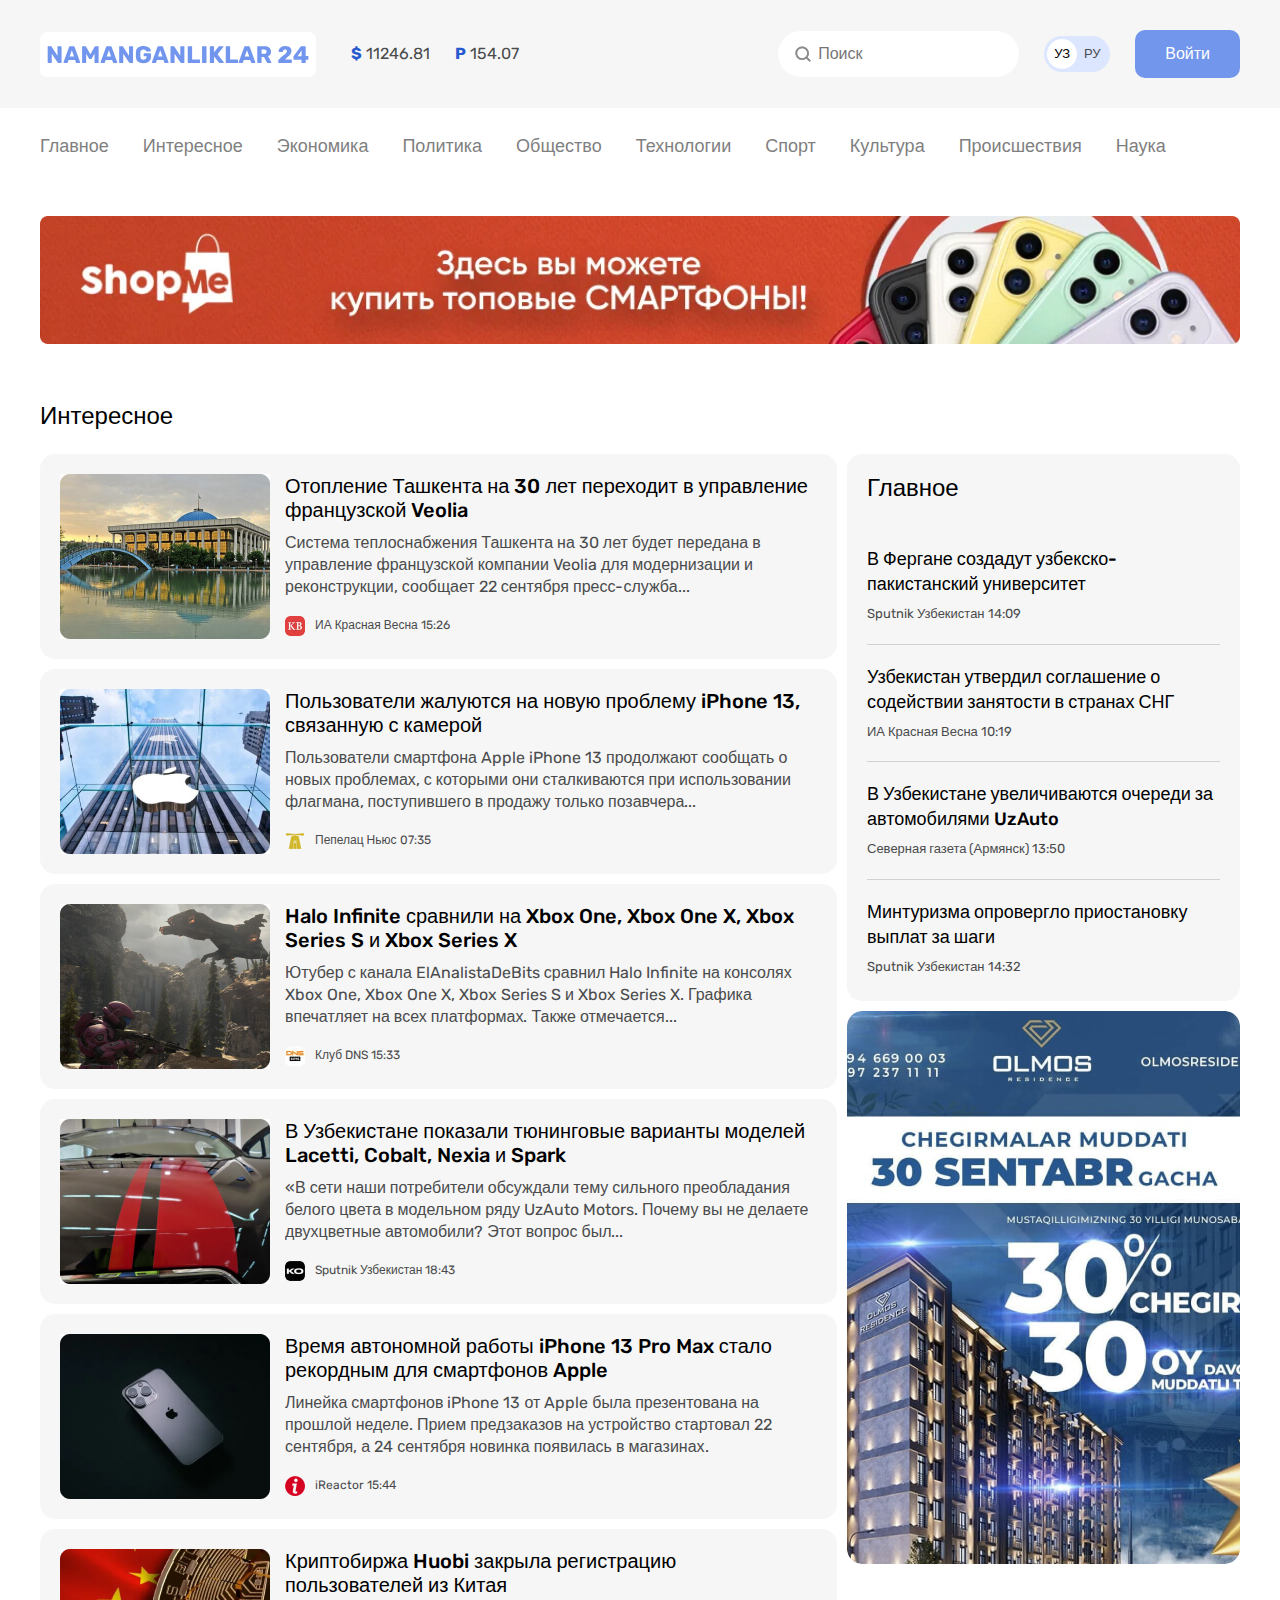
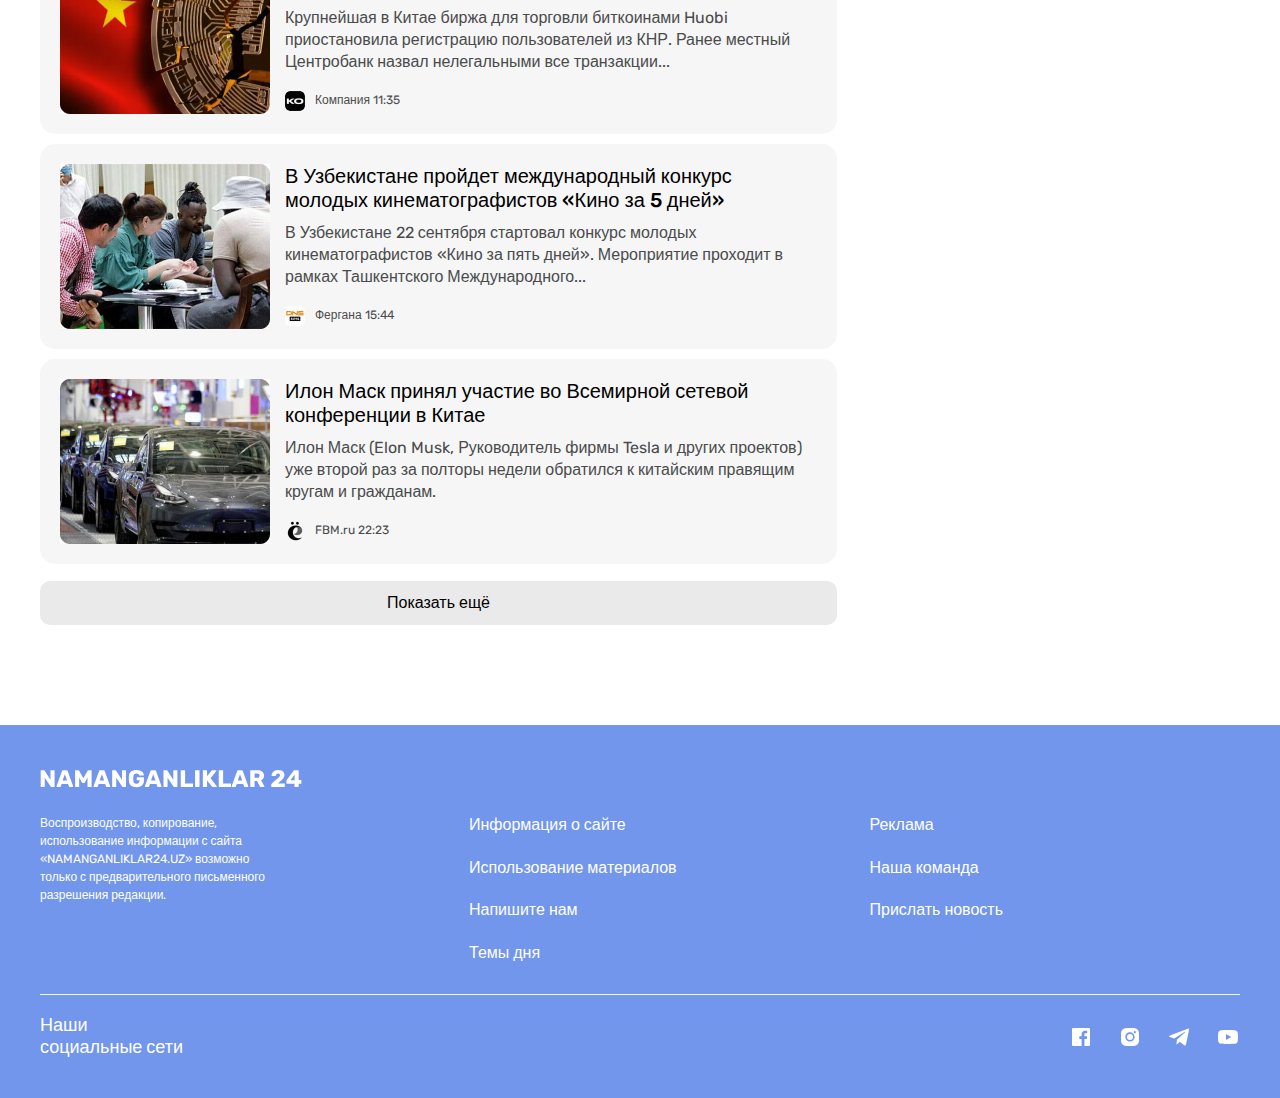
<file: list.html>
<!DOCTYPE html>
<html lang="ru">
  <head>
    <meta charset="UTF-8" />
    <meta http-equiv="X-UA-Compatible" content="IE=edge" />
    <meta name="viewport" content="width=device-width, initial-scale=1.0" />
    <title>N24</title>

    <!-- Google Fonts -->
    <link rel="preconnect" href="https://fonts.googleapis.com" />
    <link rel="preconnect" href="https://fonts.gstatic.com" crossorigin />
    <link
      href="https://fonts.googleapis.com/css2?family=Rubik:wght@400;500;700&display=swap"
      rel="stylesheet"
    />

    <!-- Favicon -->
    <link rel="icon" href="./images/favicon.png " />

    <!-- Stylesheets -->
    <link rel="stylesheet" href="./css/normalize.css" />
    <link rel="stylesheet" href="./css/main.css" />
  </head>

  <body>
    <!-- HEADER -->
    <header class="site-header">
      <div class="site-header__top">
        <div class="container">
          <div class="site-header__top-inner">
            <!-- LOGO -->
            <div class="site-header__logo logo">
              <a href="/" class="logo__link">
                <img
                  class="logo__img"
                  src="./images/logo.svg"
                  alt="N24 logo"
                  width="276"
                  height="45"
                />
              </a>
            </div>

            <!-- CURRENCY RATES -->
            <ul class="currency-rates site-header__currency-rates">
              <li class="currency-rates__item">
                <b class="currency-rates__type">$</b>
                <span class="currency-rates__value">11246.81</span>
              </li>
              <li class="currency-rates__item">
                <b class="currency-rates__type">P</b>
                <span class="currency-rates__value">154.07</span>
              </li>
            </ul>

            <!-- GLOBAL SEARCH FORM -->
            <form class="global-search-form" action="#">
              <input
                class="global-search-form__input"
                type="search"
                placeholder="Поиск"
              />
            </form>

            <!-- LANGUAGE TOGGLER -->
            <div class="lang-toggle">
              <a
                class="lang-toggle__link lang-toggle__link--active"
                href="index.html"
                >УЗ</a
              >
              <a class="lang-toggle__link" href="index.html/ru">РУ</a>
            </div>

            <!-- SITENAV TOGGLER -->
            <button
              class="site-header__nav-toggler button button--primary"
              data-nav-toggler
            >
              Меню
            </button>
            <!-- /SITENAV TOGGLER -->

            <!-- SITE HEADER AUTH -->
            <a
              class="site-header__auth-btn button button--primary"
              href="contact.html"
              >Войти</a
            >
          </div>
        </div>
      </div>

      <div class="site-header__bottom container">
        <!-- SITENAV -->
        <nav class="sitenav" data-sitenav>
          <ul class="sitenav__list">
            <li class="sitenav__item">
              <a class="sitenav__link" href="/">Главное</a>
            </li>
            <li class="sitenav__item">
              <a class="sitenav__link" href="./list.html">Интересное</a>
            </li>
            <li class="sitenav__item">
              <a class="sitenav__link" href="./list.html">Экономика</a>
            </li>
            <li class="sitenav__item">
              <a class="sitenav__link" href="./list.html">Политика</a>
            </li>
            <li class="sitenav__item">
              <a class="sitenav__link" href="./list.html">Общество</a>
            </li>
            <li class="sitenav__item">
              <a class="sitenav__link" href="./list.html">Технологии</a>
            </li>
            <li class="sitenav__item">
              <a class="sitenav__link" href="./list.html">Спорт</a>
            </li>
            <li class="sitenav__item">
              <a class="sitenav__link" href="./list.html">Культура</a>
            </li>
            <li class="sitenav__item">
              <a class="sitenav__link" href="./list.html">Происшествия</a>
            </li>
            <li class="sitenav__item">
              <a class="sitenav__link" href="./list.html">Наука</a>
            </li>
          </ul>
        </nav>

        <!-- SITE HEADER BANNER -->
        <aside class="site-header-banner contain">
          <a
            class="site-header-banner__link"
            href="https://tme.to/suhrobbek_soatov"
          >
            <img
              class="site-header-banner__img"
              src="images/shopme-ad.jpg"
              alt=""
              aria-hidden="true"
              width="1200"
              height="128"
              srcset="images/shopme-ad.jpg 1x, images/shopme-ad@2x.jpg 2x"
            />
          </a>
        </aside>
      </div>
    </header>
    <!-- /HEADER -->

    <!-- MAIN CONTENT -->
    <main class="main-content">
      <div class="container">
        <h1 class="visually-hidden">Namanganliklar24 - yangiliklar sayti</h1>
        <!-- POPULAR NEWS -->
        <div class="news-layout">
          <!-- GLOBAL NEWS -->
          <section
            class="news-layout__item news-layout__item--global-news global-news"
          >
            <h2 class="global-news__heading">Интересное</h2>
            <ul class="global-news__list">
              <li class="global-news__item">
                <article class="global-news-card">
                  <img
                    class="global-news-card__img"
                    src="./images/Tashkent.jpg"
                    alt="Отопление Ташкента на 30 лет переходит в управление французской Veolia"
                    width="210"
                    height="165"
                    srcset="
                      ./images/Tashkent.jpg    1x,
                      ./images/Tashkent@2x.jpg 2x
                    "
                  />
                  <div class="global-news-card__content">
                    <h3 class="global-news-card__title">
                      <a class="global-news-card__link" href="#">
                        Отопление Ташкента на 30 лет переходит в управление
                        французской Veolia
                      </a>
                    </h3>
                    <p class="global-news-card__text">
                      Система теплоснабжения Ташкента на 30 лет будет передана в
                      управление французской компании Veolia для модернизации и
                      реконструкции, сообщает 22 сентября пресс-служба...
                    </p>
                    <footer class="global-news-card__footer">
                      <img
                        class="global-news-card__source-icon"
                        src="./images/krasnaya-vesna.jpg"
                        alt="krasnaya vesna logo"
                        width="20"
                        height="20"
                        srcset="
                          ./images/krasnaya-vesna.jpg    1x,
                          ./images/krasnaya-vesna@2x.jpg 2x
                        "
                      />
                      <div class="global-news-card-source-time">
                        <span class="global-news-card__source"
                          >ИА Красная Весна</span
                        >
                        <time datetime="2023-01-01T15:26:00">15:26</time>
                      </div>
                    </footer>
                  </div>
                </article>
              </li>

              <li class="global-news__item">
                <article class="global-news-card">
                  <img
                    class="global-news-card__img"
                    src="./images/apple-office.jpg"
                    alt="Пользователи жалуются на новую проблему iPhone 13, связанную с камерой"
                    width="210"
                    height="165"
                    srcset="
                      ./images/apple-office.jpg    1x,
                      ./images/apple-office@2x.jpg 2x
                    "
                  />
                  <div class="global-news-card__content">
                    <h3 class="global-news-card__title">
                      <a class="global-news-card__link" href="#">
                        Пользователи жалуются на новую проблему iPhone 13,
                        связанную с камерой
                      </a>
                    </h3>
                    <p class="global-news-card__text">
                      Пользователи смартфона Apple iPhone 13 продолжают сообщать
                      о новых проблемах, с которыми они сталкиваются при
                      использовании флагмана, поступившего в продажу только
                      позавчера...
                    </p>
                    <footer class="global-news-card__footer">
                      <img
                        class="global-news-card__source-icon"
                        src="./images/pepelats.png"
                        alt="krasnaya vesna logo"
                        width="20"
                        height="20"
                        srcset="
                          ./images/pepelats.png    1x,
                          ./images/pepelats@2x.png 2x
                        "
                      />
                      <div class="global-news-card-source-time">
                        <span class="global-news-card__source"
                          >Пепелац Ньюс</span
                        >
                        <time datetime="2023-01-01T07:35:00">07:35</time>
                      </div>
                    </footer>
                  </div>
                </article>
              </li>

              <li class="global-news__item">
                <article class="global-news-card">
                  <img
                    class="global-news-card__img"
                    src="./images/xbox.jpg"
                    alt="Halo Infinite сравнили на Xbox One, Xbox One X, Xbox Series S и Xbox Series X"
                    width="210"
                    height="165"
                    srcset="./images/xbox.jpg 1x, ./images/xbox@2x.jpg 2x"
                  />
                  <div class="global-news-card__content">
                    <h3 class="global-news-card__title">
                      <a class="global-news-card__link" href="#">
                        Halo Infinite сравнили на Xbox One, Xbox One X, Xbox
                        Series S и Xbox Series X
                      </a>
                    </h3>
                    <p class="global-news-card__text">
                      Ютубер с канала ElAnalistaDeBits сравнил Halo Infinite на
                      консолях Xbox One, Xbox One X, Xbox Series S и Xbox Series
                      X. Графика впечатляет на всех платформах. Также
                      отмечается...
                    </p>
                    <footer class="global-news-card__footer">
                      <img
                        class="global-news-card__source-icon"
                        src="./images/club-dns.jpg"
                        alt="rbk logo"
                        width="20"
                        height="20"
                        srcset="
                          ./images/club-dns.jpg    1x,
                          ./images/club-dns@2x.jpg 2x
                        "
                      />
                      <div class="global-news-card-source-time">
                        <span class="global-news-card__source">Клуб DNS</span>
                        <time datetime="2023-01-01T15:33:00">15:33</time>
                      </div>
                    </footer>
                  </div>
                </article>
              </li>

              <li class="global-news__item">
                <article class="global-news-card">
                  <img
                    class="global-news-card__img"
                    src="./images/tuning-cars-of-gm.jpg"
                    alt="В Узбекистане показали тюнинговые варианты моделей Lacetti, Cobalt, Nexia и Spark"
                    width="210"
                    height="165"
                    srcset="
                      ./images/tuning-cars-of-gm.jpg    1x,
                      ./images/tuning-cars-of-gm@2x.jpg 2x
                    "
                  />
                  <div class="global-news-card__content">
                    <h3 class="global-news-card__title">
                      <a class="global-news-card__link" href="#">
                        В Узбекистане показали тюнинговые варианты моделей
                        Lacetti, Cobalt, Nexia и Spark
                      </a>
                    </h3>
                    <p class="global-news-card__text">
                      «В сети наши потребители обсуждали тему сильного
                      преобладания белого цвета в модельном ряду UzAuto Motors.
                      Почему вы не делаете двухцветные автомобили? Этот вопрос
                      был...
                    </p>
                    <footer class="global-news-card__footer">
                      <img
                        class="global-news-card__source-icon"
                        src="./images/ko.jpg"
                        alt="Solenka info logo"
                        width="20"
                        height="20"
                        srcset="./images/ko.jpg 1x, ./images/ko@2x.jpg 2x"
                      />
                      <div class="global-news-card-source-time">
                        <span class="global-news-card__source"
                          >Sputnik Узбекистан</span
                        >
                        <time datetime="2023-01-01T18:43:00">18:43</time>
                      </div>
                    </footer>
                  </div>
                </article>
              </li>

              <li class="global-news__item">
                <article class="global-news-card">
                  <img
                    class="global-news-card__img"
                    src="./images/iphone-13-pro-max.jpg"
                    alt="Время автономной работы iPhone 13 Pro Max стало рекордным для смартфонов Apple"
                    width="210"
                    height="165"
                    srcset="
                      ./images/iphone-13-pro-max.jpg    1x,
                      ./images/iphone-13-pro-max@2x.jpg 2x
                    "
                  />
                  <div class="global-news-card__content">
                    <h3 class="global-news-card__title">
                      <a class="global-news-card__link" href="#">
                        Время автономной работы iPhone 13 Pro Max стало
                        рекордным для смартфонов Apple
                      </a>
                    </h3>
                    <p class="global-news-card__text">
                      Линейка смартфонов iPhone 13 от Apple была презентована на
                      прошлой неделе. Прием предзаказов на устройство стартовал
                      22 сентября, а 24 сентября новинка появилась в магазинах.
                    </p>
                    <footer class="global-news-card__footer">
                      <img
                        class="global-news-card__source-icon"
                        src="./images/ireactor.png"
                        alt="rbk logo"
                        width="20"
                        height="20"
                        srcset="
                          ./images/ireactor.png    1x,
                          ./images/ireactor@2x.png 2x
                        "
                      />
                      <div class="global-news-card-source-time">
                        <span class="global-news-card__source">iReactor</span>
                        <time datetime="2023-01-01T15:44:00">15:44</time>
                      </div>
                    </footer>
                  </div>
                </article>
              </li>

              <li class="global-news__item">
                <article class="global-news-card">
                  <img
                    class="global-news-card__img"
                    src="./images/huobi.jpg"
                    alt="Криптобиржа Huobi закрыла регистрацию пользователей из Китая"
                    width="210"
                    height="165"
                    srcset="./images/huobi.jpg 1x, ./images/huobi@2x.jpg 2x"
                  />
                  <div class="global-news-card__content">
                    <h3 class="global-news-card__title">
                      <a class="global-news-card__link" href="#">
                        Криптобиржа Huobi закрыла регистрацию пользователей из
                        Китая
                      </a>
                    </h3>
                    <p class="global-news-card__text">
                      Крупнейшая в Китае биржа для торговли биткоинами Huobi
                      приостановила регистрацию пользователей из КНР. Ранее
                      местный Центробанк назвал нелегальными все транзакции...
                    </p>
                    <footer class="global-news-card__footer">
                      <img
                        class="global-news-card__source-icon"
                        src="./images/ko.jpg"
                        alt="Solenka info logo"
                        width="20"
                        height="20"
                        srcset="./images/ko.jpg 1x, ./images/ko@2x.jpg 2x"
                      />
                      <div class="global-news-card-source-time">
                        <span class="global-news-card__source">Компания</span>
                        <time datetime="2023-01-01T11:35:00">11:35</time>
                      </div>
                    </footer>
                  </div>
                </article>
              </li>

              <li class="global-news__item">
                <article class="global-news-card">
                  <img
                    class="global-news-card__img"
                    src="./images/movie-at-5-days.jpg"
                    alt="В Узбекистане пройдет международный конкурс молодых кинематографистов «Кино за 5 дней»"
                    width="210"
                    height="165"
                    srcset="
                      ./images/movie-at-5-days.jpg    1x,
                      ./images/movie-at-5-days@2x.jpg 2x
                    "
                  />
                  <div class="global-news-card__content">
                    <h3 class="global-news-card__title">
                      <a class="global-news-card__link" href="#">
                        В Узбекистане пройдет международный конкурс молодых
                        кинематографистов «Кино за 5 дней»
                      </a>
                    </h3>
                    <p class="global-news-card__text">
                      В Узбекистане 22 сентября стартовал конкурс молодых
                      кинематографистов «Кино за пять дней». Мероприятие
                      проходит в рамках Ташкентского Международного...
                    </p>
                    <footer class="global-news-card__footer">
                      <img
                        class="global-news-card__source-icon"
                        src="./images/club-dns.jpg"
                        alt="rbk logo"
                        width="20"
                        height="20"
                        srcset="
                          ./images/club-dns.jpg    1x,
                          ./images/club-dns@2x.jpg 2x
                        "
                      />
                      <div class="global-news-card-source-time">
                        <span class="global-news-card__source">Фергана</span>
                        <time datetime="2023-01-01T15:44:00">15:44</time>
                      </div>
                    </footer>
                  </div>
                </article>
              </li>

              <li class="global-news__item">
                <article class="global-news-card">
                  <img
                    class="global-news-card__img"
                    src="./images/tesla.jpg"
                    alt="Илон Маск принял участие во Всемирной сетевой конференции в Китае"
                    width="210"
                    height="165"
                    srcset="./images/tesla.jpg 1x, ./images/tesla@2x.jpg 2x"
                  />
                  <div class="global-news-card__content">
                    <h3 class="global-news-card__title">
                      <a class="global-news-card__link" href="#">
                        Илон Маск принял участие во Всемирной сетевой
                        конференции в Китае
                      </a>
                    </h3>
                    <p class="global-news-card__text">
                      Илон Маск (Elon Musk, Руководитель фирмы Tesla и других
                      проектов) уже второй раз за полторы недели обратился к
                      китайским правящим кругам и гражданам.
                    </p>
                    <footer class="global-news-card__footer">
                      <img
                        class="global-news-card__source-icon"
                        src="./images/solenka.png"
                        alt="Solenka info logo"
                        width="20"
                        height="20"
                        srcset="
                          ./images/solenka.png    1x,
                          ./images/solenka@2x.png 2x
                        "
                      />
                      <div class="global-news-card-source-time">
                        <span class="global-news-card__source">FBM.ru</span>
                        <time datetime="2023-01-01T22:23:00">22:23</time>
                      </div>
                    </footer>
                  </div>
                </article>
              </li>
            </ul>
            <button class="global-news__btn button button--block" type="button">
              Показать ещё
            </button>
          </section>
          <!-- /GLOBAL NEWS -->

          <!-- GLOBAL NEWS SIDEBAR -->
          <section
            class="news-layout__item news-layout__item--sidebar global-news-sidebar"
          >
            <div class="global-news-sidebar__item global-news-sidebar__cards">
              <h2 class="global-news-sidebar__heading">Главное</h2>

              <!-- GLOBAL NEWS SIDEBAR CARD -->
              <div class="global-news-sidebar__card">
                <h3 class="global-news-sidebar__title">
                  <a class="global-news-sidebar__link" href="#"
                    >В Фергане создадут узбекско-пакистанский университет</a
                  >
                </h3>
                <div class="global-news-sidebar-source-time">
                  <span class="global-news-sidebar__source"
                    >Sputnik Узбекистан</span
                  >
                  <time datetime="2023-01-01T14:09:00">14:09</time>
                </div>
              </div>

              <!-- GLOBAL NEWS SIDEBAR CARD -->
              <div class="global-news-sidebar__card">
                <h3 class="global-news-sidebar__title">
                  <a class="global-news-sidebar__link" href="#"
                    >Узбекистан утвердил соглашение о содействии занятости в
                    странах СНГ</a
                  >
                </h3>
                <div class="global-news-sidebar-source-time">
                  <span class="global-news-sidebar__source"
                    >ИА Красная Весна</span
                  >
                  <time datetime="2023-01-01T10:19:00">10:19</time>
                </div>
              </div>

              <!-- GLOBAL NEWS SIDEBAR CARD -->
              <div class="global-news-sidebar__card">
                <h3 class="global-news-sidebar__title">
                  <a class="global-news-sidebar__link" href="#"
                    >В Узбекистане увеличиваются очереди за автомобилями
                    UzAuto</a
                  >
                </h3>
                <div class="global-news-sidebar-source-time">
                  <span class="global-news-sidebar__source"
                    >Северная газета (Армянск)</span
                  >
                  <time datetime="2023-01-01T13:50:00">13:50</time>
                </div>
              </div>

              <!-- GLOBAL NEWS SIDEBAR CARD -->
              <div class="global-news-sidebar__card">
                <h3 class="global-news-sidebar__title">
                  <a class="global-news-sidebar__link" href="#"
                    >Минтуризма опровергло приостановку выплат за шаги</a
                  >
                </h3>
                <div class="global-news-sidebar-source-time">
                  <span class="global-news-sidebar__source"
                    >Sputnik Узбекистан</span
                  >
                  <time datetime="2023-01-01T14:32:00">14:32</time>
                </div>
              </div>
            </div>

            <aside class="global-news-sidebar__item global-news-sidebar-ads">
              <a class="global-news-sidebar-ads__link" href="#">
                <img
                  class="global-news-sidebar-ads__img"
                  src="./images/olmos-ad-of-list.jpg"
                  alt="olmos ads"
                  width="393"
                  height="553"
                  srcset="
                    ./images/olmos-ad-of-list.jpg    1x,
                    ./images/olmos-ad-of-list@2x.jpg 2x
                  "
                />
              </a>
            </aside>
          </section>
          <!-- /GLOBAL NEWS SIDEBAR -->
        </div>
        <!-- /POPULAR NEWS -->
      </div>
    </main>
    <!-- /MAIN CONTENT -->

    <!-- FOOTER -->
    <footer class="site-footer">
      <div class="site-footer__container container">
        <div class="site-footer__logo logo-footer">
          <a class="logo-footer__link" href="./index.html">
            <img
              class="logo-footer__img"
              src="./images/logo-white.svg"
              alt=""
              width="262"
              height="28"
            />
          </a>
        </div>
        <div class="site-footer-info-links">
          <div class="site-footer__info">
            Воспроизводство, копирование, использование информации с сайта
            «NAMANGANLIKLAR24.UZ» возможно только с предварительного письменного
            разрешения редакции.
          </div>
          <div class="site-footer__list-wrapper">
            <ul class="site-footer__list">
              <li class="site-footer__item">
                <a class="site-footer__link" href="#">Информация о сайте</a>
              </li>
              <li class="site-footer__item">
                <a class="site-footer__link" href="#"
                  >Использование материалов</a
                >
              </li>
              <li class="site-footer__item">
                <a class="site-footer__link" href="contact.html"
                  >Напишите нам</a
                >
              </li>
              <li class="site-footer__item">
                <a class="site-footer__link" href="#">Темы дня</a>
              </li>
            </ul>
            <ul class="site-footer__list">
              <li class="site-footer__item">
                <a class="site-footer__link" href="#">Реклама</a>
              </li>
              <li class="site-footer__item">
                <a class="site-footer__link" href="#">Наша команда</a>
              </li>
              <li class="site-footer__item">
                <a class="site-footer__link" href="#">Прислать новость</a>
              </li>
            </ul>
          </div>
        </div>
        <hr class="site-footer__divider" />
        <div class="site-footer__socials">
          <h2 class="site-footer__heading">Наши<br />социальные сети</h2>
          <ul class="site-footer__social-icons">
            <!-- Facebook icon -->
            <li class="site-footer__social-item">
              <a class="site-footer__social__link" href="#">
                <svg
                  xmlns="http://www.w3.org/2000/svg"
                  width="24"
                  height="24"
                  viewBox="0 0 24 24"
                  fill="currentColor"
                  style="transform: ; msfilter: "
                >
                  <path
                    d="M20 3H4a1 1 0 0 0-1 1v16a1 1 0 0 0 1 1h8.615v-6.96h-2.338v-2.725h2.338v-2c0-2.325 1.42-3.592 3.5-3.592.699-.002 1.399.034 2.095.107v2.42h-1.435c-1.128 0-1.348.538-1.348 1.325v1.735h2.697l-.35 2.725h-2.348V21H20a1 1 0 0 0 1-1V4a1 1 0 0 0-1-1z"
                  ></path>
                </svg>
              </a>
            </li>
            <!-- Instagram icon -->
            <li class="site-footer__social-item">
              <a class="site-footer__social__link" href="#">
                <svg
                  xmlns="http://www.w3.org/2000/svg"
                  width="24"
                  height="24"
                  viewBox="0 0 24 24"
                  fill="currentColor"
                  style="transform: ; msfilter: "
                >
                  <path
                    d="M20.947 8.305a6.53 6.53 0 0 0-.419-2.216 4.61 4.61 0 0 0-2.633-2.633 6.606 6.606 0 0 0-2.186-.42c-.962-.043-1.267-.055-3.709-.055s-2.755 0-3.71.055a6.606 6.606 0 0 0-2.185.42 4.607 4.607 0 0 0-2.633 2.633 6.554 6.554 0 0 0-.419 2.185c-.043.963-.056 1.268-.056 3.71s0 2.754.056 3.71c.015.748.156 1.486.419 2.187a4.61 4.61 0 0 0 2.634 2.632 6.584 6.584 0 0 0 2.185.45c.963.043 1.268.056 3.71.056s2.755 0 3.71-.056a6.59 6.59 0 0 0 2.186-.419 4.615 4.615 0 0 0 2.633-2.633c.263-.7.404-1.438.419-2.187.043-.962.056-1.267.056-3.71-.002-2.442-.002-2.752-.058-3.709zm-8.953 8.297c-2.554 0-4.623-2.069-4.623-4.623s2.069-4.623 4.623-4.623a4.623 4.623 0 0 1 0 9.246zm4.807-8.339a1.077 1.077 0 0 1-1.078-1.078 1.077 1.077 0 1 1 2.155 0c0 .596-.482 1.078-1.077 1.078z"
                  ></path>
                  <circle cx="11.994" cy="11.979" r="3.003"></circle>
                </svg>
              </a>
            </li>

            <!-- Telegram icon -->
            <li class="site-footer__social-item">
              <a class="site-footer__social__link" href="#">
                <svg
                  xmlns="http://www.w3.org/2000/svg"
                  width="24"
                  height="24"
                  viewBox="0 0 24 24"
                  fill="currentColor"
                  style="transform: ; msfilter: "
                >
                  <path
                    d="m20.665 3.717-17.73 6.837c-1.21.486-1.203 1.161-.222 1.462l4.552 1.42 10.532-6.645c.498-.303.953-.14.579.192l-8.533 7.701h-.002l.002.001-.314 4.692c.46 0 .663-.211.921-.46l2.211-2.15 4.599 3.397c.848.467 1.457.227 1.668-.785l3.019-14.228c.309-1.239-.473-1.8-1.282-1.434z"
                  ></path>
                </svg>
              </a>
            </li>

            <!-- YouTube icon -->
            <li class="site-footer__social-item">
              <a class="site-footer__social__link" href="#">
                <svg
                  xmlns="http://www.w3.org/2000/svg"
                  width="24"
                  height="24"
                  viewBox="0 0 24 24"
                  fill="currentColor"
                  style="transform: ; msfilter: "
                >
                  <path
                    d="M21.593 7.203a2.506 2.506 0 0 0-1.762-1.766C18.265 5.007 12 5 12 5s-6.264-.007-7.831.404a2.56 2.56 0 0 0-1.766 1.778c-.413 1.566-.417 4.814-.417 4.814s-.004 3.264.406 4.814c.23.857.905 1.534 1.763 1.765 1.582.43 7.83.437 7.83.437s6.265.007 7.831-.403a2.515 2.515 0 0 0 1.767-1.763c.414-1.565.417-4.812.417-4.812s.02-3.265-.407-4.831zM9.996 15.005l.005-6 5.207 3.005-5.212 2.995z"
                  ></path>
                </svg>
              </a>
            </li>
          </ul>
        </div>
      </div>
    </footer>
    <!-- /FOOTER -->

    <!-- MODAL -->
    <div class="modal" data-modal>
      <div class="modal__dialog">
        <div class="modal__content">
          <h2 class="visually-hidden">Уведомления</h2>
          <button class="modal__close" data-modal-close>
            <img src="images/icon-close.svg" alt="" width="24" height="24" />
          </button>
          <p class="modal__lead-text">
            Хотите быть в курсе свежих новостей?<br />Включите уведомления!
          </p>
          <div class="modal__actions">
            <a
              class="button button--orange button--large"
              href="https://tme.to/svkhrobbeck"
              target="_blank"
              >Включит</a
            >
          </div>
        </div>
      </div>
    </div>
    <!-- /MODAL -->

    <!-- SCRIPT -->
    <script src="js/main.js"></script>
  </body>
</html>
</file>
<file: css/main.css>
/* RUBIK REGULAR */
@font-face {
  font-family: "Rubik";
  font-style: normal;
  font-weight: 400;
  font-display: swap;
  src: url("../fonts/rubik-v23-latin-regular.woff2") format("woff2"), url("../fonts/rubik-v23-latin-regular.woff") format("woff");
}
/* RUBIK MEDIUM */
@font-face {
  font-family: "Rubik";
  font-style: normal;
  font-weight: 500;
  font-display: swap;
  src: url("../fonts/rubik-v23-latin-500.woff2") format("woff2"), url("../fonts/rubik-v23-latin-500.woff") format("woff");
}
/* RUBIK BOLD*/
@font-face {
  font-family: "Rubik";
  font-style: normal;
  font-weight: 700;
  font-display: swap;
  src: url("../fonts/rubik-v23-latin-700.woff2") format("woff2"), url("../fonts/rubik-v23-latin-700.woff") format("woff");
}
/* ROBOTO REGULAR */
@font-face {
  font-family: "Roboto";
  font-style: normal;
  font-weight: 400;
  font-display: swap;
  src: url("../fonts/roboto-v30-latin-regular.woff2") format("woff2"), url("../fonts/roboto-v30-latin-regular.woff") format("woff");
}
/* ROBOTO MEDIUM */
@font-face {
  font-family: "Roboto";
  font-style: normal;
  font-weight: 500;
  font-display: swap;
  src: url("../fonts/roboto-v30-latin-500.woff2") format("woff2"), url("../fonts/roboto-v30-latin-500.woff") format("woff");
}
/* ROBOTO MEDIUM ITALIC */
@font-face {
  font-family: "Roboto";
  font-style: italic;
  font-weight: 500;
  font-display: swap;
  src: url("../fonts/roboto-v30-latin-500italic.woff2") format("woff2"), url("../fonts/roboto-v30-latin-500italic.woff") format("woff");
}
/* BLOCKS */
/* GLOBAL */
html {
  scroll-behavior: smooth;
  height: 100%;
}

* {
  margin: 0;
  padding: 0;
  box-sizing: border-box;
}

*::before,
*::after {
  box-sizing: border-box;
}

*:focus {
  outline: 2px dashed #7296ec;
  outline-offset: 3px;
}

a {
  text-decoration: none;
  display: inline-block;
}

ul {
  list-style-type: none;
}

img {
  display: block;
}

body {
  font-family: "Rubik", "Arial", sans-serif;
  font-size: 16px;
  font-weight: 400;
  line-height: 1.4;
  height: 100%;
  color: #4a4b4c;
  background-color: #fff;
  display: flex;
  flex-direction: column;
  transition: margin-top 0.5s ease;
}
@media only screen and (max-width: 768px) {
  body {
    margin-top: 78px;
  }
}
@media only screen and (max-width: 576px) {
  body {
    margin-top: 73px;
  }
}
body.hidden {
  overflow: hidden;
}

/* CONTAINER */
.container {
  width: 100%;
  max-width: 1240px;
  margin: 0 auto;
  padding: 0 20px;
}

/* MAIN CONTENT */
.main-content {
  padding: 50px 0 100px;
  flex-grow: 1;
}

/* SCROLL BAR */
@media only screen and (min-width: 768px) {
  ::-webkit-scrollbar {
    width: 12px;
  }
}

@media only screen and (min-width: 768px) {
  ::-webkit-scrollbar-track {
    border-radius: 8px;
    box-shadow: inset 0 0 5px grey;
  }
}

@media only screen and (min-width: 768px) {
  ::-webkit-scrollbar-thumb {
    background: rgb(110, 110, 110);
    border-radius: 10px;
  }
  ::-webkit-scrollbar-thumb:hover {
    background: rgb(110, 110, 110);
  }
}

/* VISUALLY HIDDEN */
.visually-hidden {
  position: absolute;
  width: 1px;
  height: 1px;
  margin: -1px;
  border: 0;
  padding: 0;
  white-space: nowrap;
  -webkit-clip-path: inset(100%);
          clip-path: inset(100%);
  clip: rect(0 0 0 0);
  overflow: hidden;
}

/* BUTTON */
.button {
  padding: 13px 30px;
  border-radius: 10px;
  border: none;
  color: #fff;
  font-weight: 500;
  transition: opacity 0.4s ease, padding 0.5s ease;
}
.button:hover {
  opacity: 0.8;
}
.button:active {
  opacity: 0.6;
}
.button--primary {
  font-size: 16px;
  background-color: #7296ec;
}
.button--orange {
  background-color: #f78b3b;
}
.button--large {
  font-size: 24px;
  line-height: normal;
  padding: 15px 40px;
}
.button--block {
  display: block;
  width: 100%;
  color: #000000;
  background-color: #eaeaea;
}
@media only screen and (max-width: 768px) {
  .button {
    padding: 10px 24px;
    font-size: 16px;
  }
}
@media only screen and (max-width: 576px) {
  .button {
    padding: 8px 20px;
  }
}

/* SITE-HEADER */
.site-header {
  /* LOGO */
  /* CURRENCY RATES */
  /* GLOBAL SEARCH FORM */
  /* LANGUAGE TOGGLER */
  /* SITE HEADER NAV BTN */
  /* SITE HEADER AUTH BTN */
  /* SITENAV */
}
@media only screen and (max-width: 768px) {
  .site-header {
    position: fixed;
    top: 0;
    width: 100%;
    z-index: 18;
  }
}
.site-header__top {
  background-color: #f6f6f6;
}
.site-header__top-inner {
  padding: 30px 0;
  margin-bottom: 10px;
  display: flex;
  align-items: center;
}
@media only screen and (max-width: 768px) {
  .site-header__top-inner {
    padding: 20px 0;
  }
}
.site-header__logo {
  margin-right: 35px;
}
@media only screen and (max-width: 768px) {
  .site-header__logo {
    margin-right: 15px;
  }
}
.site-header .logo {
  display: flex;
}
.site-header .logo__img {
  max-width: 276px;
  width: 100%;
  height: auto;
  -o-object-fit: contain;
     object-fit: contain;
  transition: max-width 0.5s ease;
}
@media only screen and (max-width: 768px) {
  .site-header .logo__img {
    max-width: 240px;
  }
}
@media only screen and (max-width: 576px) {
  .site-header .logo__img {
    max-width: 170px;
  }
}
.site-header .currency-rates {
  display: flex;
  margin-right: auto;
}
.site-header .currency-rates__item:not(:last-child) {
  margin-right: 25px;
}
.site-header .currency-rates__type {
  color: #2959ce;
}
@media only screen and (max-width: 768px) {
  .site-header .currency-rates {
    display: none;
  }
}
.site-header .global-search-form__input {
  border: none;
  padding: 14px 10px 14px 40px;
  border-radius: 60px;
  margin-right: 25px;
  background-image: url("../../images/search.svg");
  background-position: 15px center;
  background-repeat: no-repeat;
  background-size: contain;
  background-size: 20px;
}
@media only screen and (max-width: 992px) {
  .site-header .global-search-form {
    display: none;
  }
}
.site-header .lang-toggle {
  display: flex;
  align-items: center;
  justify-content: center;
  background-color: #dce6ff;
  border-radius: 50px;
  padding: 3px;
  margin-right: 25px;
}
.site-header .lang-toggle__link {
  font-size: 13px;
  display: inline-block;
  width: 30px;
  height: 30px;
  text-align: center;
  line-height: 30px;
  border-radius: 50%;
  color: #4a4b4c;
}
.site-header .lang-toggle__link--active {
  color: #000000;
  background-color: #fff;
}
@media only screen and (max-width: 768px) {
  .site-header .lang-toggle__link {
    width: 20px;
    height: 20px;
    line-height: 20px;
    font-size: 11px;
  }
}
@media only screen and (max-width: 768px) {
  .site-header .lang-toggle {
    margin-left: auto;
  }
}
.site-header .site-header__nav-toggler {
  border-radius: 5px;
  display: none;
}
@media only screen and (max-width: 768px) {
  .site-header .site-header__nav-toggler {
    display: inline-block;
    position: relative;
    z-index: 20;
  }
}
@media only screen and (max-width: 768px) {
  .site-header .site-header__auth-btn {
    display: none;
  }
}
.site-header .sitenav {
  padding: 12px 0;
}
.site-header .sitenav:not(:last-child) {
  margin-bottom: 40px;
}
.site-header .sitenav__list {
  display: flex;
  flex-wrap: wrap;
  align-items: center;
}
@media only screen and (max-width: 992px) {
  .site-header .sitenav__list {
    justify-content: center;
  }
}
@media only screen and (max-width: 768px) {
  .site-header .sitenav__list {
    flex-direction: column;
    align-items: flex-start;
  }
}
.site-header .sitenav__item {
  margin: 4px 0;
}
.site-header .sitenav__item:not(:last-child) {
  margin-right: 34px;
}
@media only screen and (max-width: 768px) {
  .site-header .sitenav__item:not(:last-child) {
    padding-bottom: 7px;
    border-bottom: 1px solid #000;
    width: 100%;
  }
}
.site-header .sitenav__link {
  font-size: 18px;
  font-weight: 500;
  color: #7f7f7f;
  transition: color 0.4s ease, opacity 0.4s ease;
}
.site-header .sitenav__link:hover {
  color: #7296ec;
}
.site-header .sitenav__link:active {
  opacity: 0.6;
}
.site-header .sitenav__link:focus {
  color: #7296ec;
}
@media only screen and (max-width: 768px) {
  .site-header .sitenav__link {
    display: flex;
  }
}
@media only screen and (max-width: 768px) {
  .site-header .sitenav {
    position: fixed;
    z-index: 19;
    top: 0;
    right: -100%;
    max-width: 65%;
    width: 100%;
    height: 100%;
    background-color: #fff;
    padding: 80px 20px 0;
    transition: right 0.5s ease;
  }
  .site-header .sitenav.show {
    right: 0;
    transition: right 0.5s ease;
  }
}
.site-header-banner__img {
  max-width: 1200px;
  max-height: 128px;
  width: 100%;
  height: auto;
}
@media only screen and (max-width: 768px) {
  .site-header-banner {
    display: none;
  }
}

/* NEWS GRID */
.news-grid {
  display: flex;
  justify-content: center;
  flex-wrap: wrap;
  margin-left: -10px;
  margin-bottom: -10px;
}

.news-grid__item {
  max-width: 393px;
  margin-left: 10px;
  margin-bottom: 10px;
}
@media only screen and (max-width: 992px) {
  .news-grid__item {
    max-width: 350px;
  }
}
@media only screen and (max-width: 768px) {
  .news-grid__item {
    max-width: 320px;
  }
}
@media only screen and (max-width: 690px) {
  .news-grid__item {
    max-width: none;
    flex-grow: 1;
  }
}

/* ARTICLE CARD */
.article-card {
  padding: 20px 17px 15px;
  background-color: #f6f6f6;
  border-radius: 15px;
  display: flex;
  flex-direction: column;
}

.article-card__title {
  font-weight: 500;
  font-size: 20px;
  line-height: 1.2;
  margin-bottom: 10px;
}

.article-card__link {
  color: #000000;
  transition: color 0.4s ease, opacity 0.4s ease;
  overflow: hidden;
  text-overflow: ellipsis;
  display: -webkit-box;
  -webkit-line-clamp: 3;
  line-clamp: 3;
  -webkit-box-orient: vertical;
}
.article-card__link:hover {
  color: #7296ec;
}
.article-card__link:active {
  opacity: 0.6;
}

.article-card__description {
  margin-bottom: 15px;
  overflow: hidden;
  text-overflow: ellipsis;
  display: -webkit-box;
  -webkit-line-clamp: 2;
  line-clamp: 2;
  -webkit-box-orient: vertical;
}

.article-card__img {
  margin-top: auto;
  margin-bottom: 15px;
  border-radius: 10px;
  width: 100%;
  height: auto;
  -o-object-fit: contain;
     object-fit: contain;
}

.article-card__footer {
  display: flex;
  align-items: center;
}

.article-card-source-time {
  font-size: 12px;
}

.article-card__source-icon {
  margin-right: 10px;
  border-radius: 5px;
}

.notifications-cta__wrapper {
  margin: 60px 75px;
  display: flex;
  align-items: center;
  justify-content: space-between;
  gap: 20px;
  height: 100px;
  background: url("../../images/notifications-bgm.png") no-repeat center;
  padding: 25px 70px 25px 45px;
  background-size: cover;
  border-radius: 15px;
  font-weight: 500;
  font-size: 20px;
  color: #000000;
  transition: margin 0.5s ease, padding 0.5s ease;
}
@media only screen and (max-width: 992px) {
  .notifications-cta__wrapper {
    margin: 30px 25px 60px;
    padding: 15px 25px;
    height: auto;
  }
}
@media only screen and (max-width: 768px) {
  .notifications-cta__wrapper {
    margin: 30px 15px 60px;
  }
}
@media only screen and (max-width: 576px) {
  .notifications-cta__wrapper {
    margin: 30px 0 60px;
  }
}
@media only screen and (max-width: 420px) {
  .notifications-cta__wrapper {
    flex-wrap: wrap;
    justify-content: center;
    text-align: center;
  }
}
@media only screen and (max-width: 420px) {
  .notifications-cta .button {
    display: block;
    width: 100%;
  }
}

/* NEWS LAYOUT */
.news-layout {
  display: flex;
}
.news-layout__item--global-news {
  max-width: 797px;
  margin-right: 10px;
}
@media only screen and (max-width: 992px) {
  .news-layout__item--global-news {
    max-width: 100%;
    width: 100%;
  }
}
.news-layout__item--sidebar {
  max-width: 393px;
  margin-top: 54px;
}
@media only screen and (max-width: 992px) {
  .news-layout__item--sidebar {
    max-width: 100%;
    width: 100%;
  }
}
@media only screen and (max-width: 992px) {
  .news-layout {
    flex-direction: column;
  }
}

/* GLOBAL NEWS */
.global-news {
  /* GLOBAL NEWS LIST */
}
.global-news .global-news__heading {
  font-weight: 500;
  font-size: 24px;
  color: #000000;
  margin-bottom: 20px;
}
.global-news__list {
  margin-bottom: 17px;
}
.global-news .global-news__item:not(:last-child) {
  margin-bottom: 10px;
}
.global-news .global-news-card {
  padding: 20px;
  border-radius: 15px;
  background-color: #f6f6f6;
  display: flex;
  align-items: flex-start;
}
@media only screen and (max-width: 768px) {
  .global-news .global-news-card {
    flex-direction: column;
    align-items: center;
  }
}
.global-news .global-news-card__img {
  display: block;
  max-width: 210px;
  width: 100%;
  margin-right: 15px;
}
@media only screen and (max-width: 768px) {
  .global-news .global-news-card__img {
    max-width: 100%;
    -o-object-fit: center;
       object-fit: center;
    border-radius: 15px;
    -o-object-fit: cover;
       object-fit: cover;
    margin-right: 0;
    margin-bottom: 15px;
  }
}
.global-news .global-news-card__content {
  flex-grow: 1;
}
.global-news .global-news-card__title {
  font-size: 20px;
  font-weight: 500;
  line-height: 1.2;
  margin-bottom: 10px;
}
.global-news .global-news-card__link {
  color: #000000;
  display: inline-block;
  transition: color 0.4s ease, opacity 0.4s ease;
}
.global-news .global-news-card__link:hover {
  color: #7296ec;
}
.global-news .global-news-card__link:active {
  opacity: 0.6;
}
@media only screen and (max-width: 768px) {
  .global-news .global-news-card__link {
    overflow: hidden;
    text-overflow: ellipsis;
    display: -webkit-box;
    -webkit-line-clamp: 2;
    line-clamp: 2;
    -webkit-box-orient: vertical;
  }
}
.global-news .global-news-card__text {
  margin-bottom: 17px;
  overflow: hidden;
  text-overflow: ellipsis;
  display: -webkit-box;
  -webkit-line-clamp: 4;
  line-clamp: 4;
  -webkit-box-orient: vertical;
}
.global-news .global-news-card__footer {
  display: flex;
  align-items: center;
}
.global-news .global-news-card__source-icon {
  border-radius: 5px;
  margin-right: 10px;
}
.global-news .global-news-card-source-time {
  font-size: 12px;
}

/* GLOBAL NEWS SIDEBAR */
.global-news-sidebar {
  /* GLOBAL NEWS SIDEBAR CARDS */
  /* GLOBAL NEWS SIDEBAR ADS */
}
.global-news-sidebar__item:not(:last-child) {
  margin-bottom: 10px;
}
.global-news-sidebar__cards {
  padding: 20px 20px 25px;
  border-radius: 15px;
  background-color: #f6f6f6;
}
.global-news-sidebar__card {
  padding: 20px 0;
}
.global-news-sidebar__card:first-child {
  padding-top: 0;
}
.global-news-sidebar__card:last-child {
  padding-bottom: 0;
}
.global-news-sidebar__card:not(:last-child) {
  border-bottom: 1px solid #d1d1d1;
}
.global-news-sidebar__heading {
  font-size: 24px;
  line-height: normal;
  font-weight: 500;
  color: #000000;
  margin-bottom: 25px;
}
.global-news-sidebar__title {
  font-size: 18px;
  color: #000000;
  font-weight: 500;
  margin-bottom: 8px;
}
.global-news-sidebar__link {
  color: #000000;
  transition: color 0.4s ease, opacity 0.4s ease;
}
.global-news-sidebar__link:hover {
  color: #7296ec;
}
.global-news-sidebar__link:active {
  opacity: 0.6;
}
.global-news-sidebar-source-time {
  font-size: 13px;
}
.global-news-sidebar-ads__link {
  display: flex;
}
.global-news-sidebar-ads__img {
  max-width: 393px;
  width: 100%;
  height: auto;
  border-radius: 15px;
}
@media only screen and (max-width: 992px) {
  .global-news-sidebar-ads__img {
    display: block;
    max-width: 100%;
  }
}

/* SITE REGISTRATION INNER */
.site-registration__inner {
  display: flex;
  align-items: flex-start;
}
@media only screen and (max-width: 992px) {
  .site-registration__inner {
    flex-direction: column-reverse;
  }
}

.site-registration__heading {
  font-weight: 500;
  font-size: 24px;
  line-height: normal;
  color: #000000;
  margin-bottom: 20px;
}

/* FORM */
.site-registration__form {
  margin-right: 10px;
}
@media only screen and (max-width: 992px) {
  .site-registration__form {
    margin-right: 0;
  }
}

.form {
  display: flex;
  flex-direction: column;
  max-width: 696px;
  width: 100%;
}
@media only screen and (max-width: 992px) {
  .form {
    max-width: 100%;
  }
}

.form__group:not(:last-of-type) {
  margin-bottom: 10px;
}

.form__group-wrapper {
  display: flex;
  align-items: center;
  justify-content: space-between;
  margin-bottom: 10px;
}
.form__group-wrapper .form__group {
  margin-bottom: 0;
  width: calc(50% - 5px);
}
@media only screen and (max-width: 576px) {
  .form__group-wrapper .form__group {
    width: 100%;
    margin-bottom: 10px;
  }
}
@media only screen and (max-width: 576px) {
  .form__group-wrapper {
    flex-direction: column;
  }
}

.form__field {
  padding: 18px 20px;
  border-radius: 10px;
  border: 1px solid rgba(0, 0, 0, 0.2);
  display: block;
  width: 100%;
}

.form__message {
  resize: vertical;
  min-height: 180px;
  margin-bottom: 20px;
}

.form__send-btn {
  margin-left: auto;
}

/* FORM INFO */
@media only screen and (max-width: 992px) {
  .site-registration__form-info {
    margin-bottom: 20px;
  }
}

.form-info {
  max-width: 494px;
  width: 100%;
  background-color: #f6f6f6;
  border-radius: 10px;
  padding: 20px 25px;
}
@media only screen and (max-width: 992px) {
  .form-info {
    max-width: 100%;
  }
}

.form-info__item {
  padding: 20px 0 19px;
}
.form-info__item:not(:last-child) {
  border-bottom: 1px solid #d1d1d1;
}

.form-info__title {
  font-weight: 500;
  color: #000000;
  margin-bottom: 7px;
  line-height: normal;
}

.form-info__link {
  color: #000000;
}

.modal {
  position: fixed;
  background-color: rgba(0, 0, 0, 0.4);
  inset: 0;
  z-index: 999;
  overflow: auto;
  display: none;
  padding: 0 20px 40px;
}
.modal.modal--show {
  display: block;
}

.modal__dialog {
  margin: 100px auto 0;
  max-width: 850px;
  width: 100%;
}

.modal__content {
  background-color: #fff;
  padding: 50px;
  border-radius: 20px;
  position: relative;
}
@media only screen and (max-width: 768px) {
  .modal__content {
    padding: 50px 20px;
  }
}

.modal__close {
  border: none;
  background-color: transparent;
  display: flex;
  cursor: pointer;
  border-radius: 1px;
  position: absolute;
  right: 20px;
  top: 20px;
}

.modal__lead-text {
  font-size: 26px;
  line-height: 1.3;
  font-weight: 500;
  margin-bottom: 25px;
  color: #000;
  text-align: center;
}
@media only screen and (max-width: 992px) {
  .modal__lead-text {
    font-size: 24px;
  }
}
@media only screen and (max-width: 768px) {
  .modal__lead-text {
    font-size: 22px;
  }
}
@media only screen and (max-width: 576px) {
  .modal__lead-text {
    font-size: 20px;
  }
}

.modal__actions {
  display: flex;
  justify-content: center;
  gap: 10px;
}

.site-footer {
  padding: 40px 0;
  background-color: #7296ec;
  color: #fff;
  /* SITE-FOOTER SOCIALS */
}
.site-footer *:focus {
  outline-color: #fff;
}
.site-footer .logo-footer {
  margin-bottom: 15px;
}
.site-footer .logo-footer__img {
  width: 262px;
  height: 28px;
  -o-object-fit: contain;
     object-fit: contain;
  transition: opacity 0.4s ease;
}
.site-footer .logo-footer__img:hover {
  opacity: 0.8;
}
.site-footer .logo-footer__img:active {
  opacity: 0.6;
}
@media only screen and (max-width: 768px) {
  .site-footer .logo-footer {
    text-align: center;
  }
}
.site-footer__list-wrapper {
  flex-grow: 1;
  display: flex;
  align-items: flex-start;
  justify-content: space-between;
}
.site-footer__list {
  width: 50%;
  padding-right: 24px;
}
@media only screen and (max-width: 768px) {
  .site-footer__list {
    padding: 0;
    width: auto;
  }
}
.site-footer__list-wrapper {
  display: flex;
  align-items: flex-start;
  justify-content: space-between;
  gap: 30px;
  width: 100%;
}
@media only screen and (max-width: 576px) {
  .site-footer__list-wrapper {
    align-items: center;
    flex-direction: column;
    text-align: center;
  }
}
.site-footer-info-links {
  display: flex;
}
@media only screen and (max-width: 768px) {
  .site-footer-info-links {
    flex-direction: column;
    align-items: center;
    row-gap: 20px;
  }
}
.site-footer__info {
  max-width: 229px;
  font-size: 12px;
  line-height: 1.5;
  margin-right: 200px;
}
@media only screen and (max-width: 992px) {
  .site-footer__info {
    margin-right: 100px;
  }
}
@media only screen and (max-width: 768px) {
  .site-footer__info {
    max-width: 100%;
    margin-right: 0;
    text-align: center;
  }
}
.site-footer__item:not(:last-child) {
  margin-bottom: 20px;
}
.site-footer__link {
  color: #fff;
  font-size: 16px;
  line-height: normal;
  font-weight: 500;
}
.site-footer__divider {
  border: none;
  height: 1px;
  background-color: #f6f6f6;
  margin: 30px 0 20px;
}
.site-footer .site-footer__socials {
  display: flex;
  justify-content: space-between;
  align-items: center;
}
@media only screen and (max-width: 576px) {
  .site-footer .site-footer__socials {
    text-align: center;
    flex-direction: column;
    justify-content: center;
    gap: 20px;
  }
}
.site-footer__heading {
  font-weight: 500;
  font-size: 18px;
  line-height: 1.2;
}
.site-footer .site-footer__social-icons {
  display: flex;
  align-items: center;
}
.site-footer__social-item:not(:last-child) {
  margin-right: 25px;
}
.site-footer__social__link {
  display: flex;
  color: #fff;
  transition: opacity 0.4s ease;
}
.site-footer__social__link:hover {
  opacity: 0.8;
}
.site-footer__social__link:active {
  opacity: 0.6;
}/*# sourceMappingURL=main.css.map */
</file>
